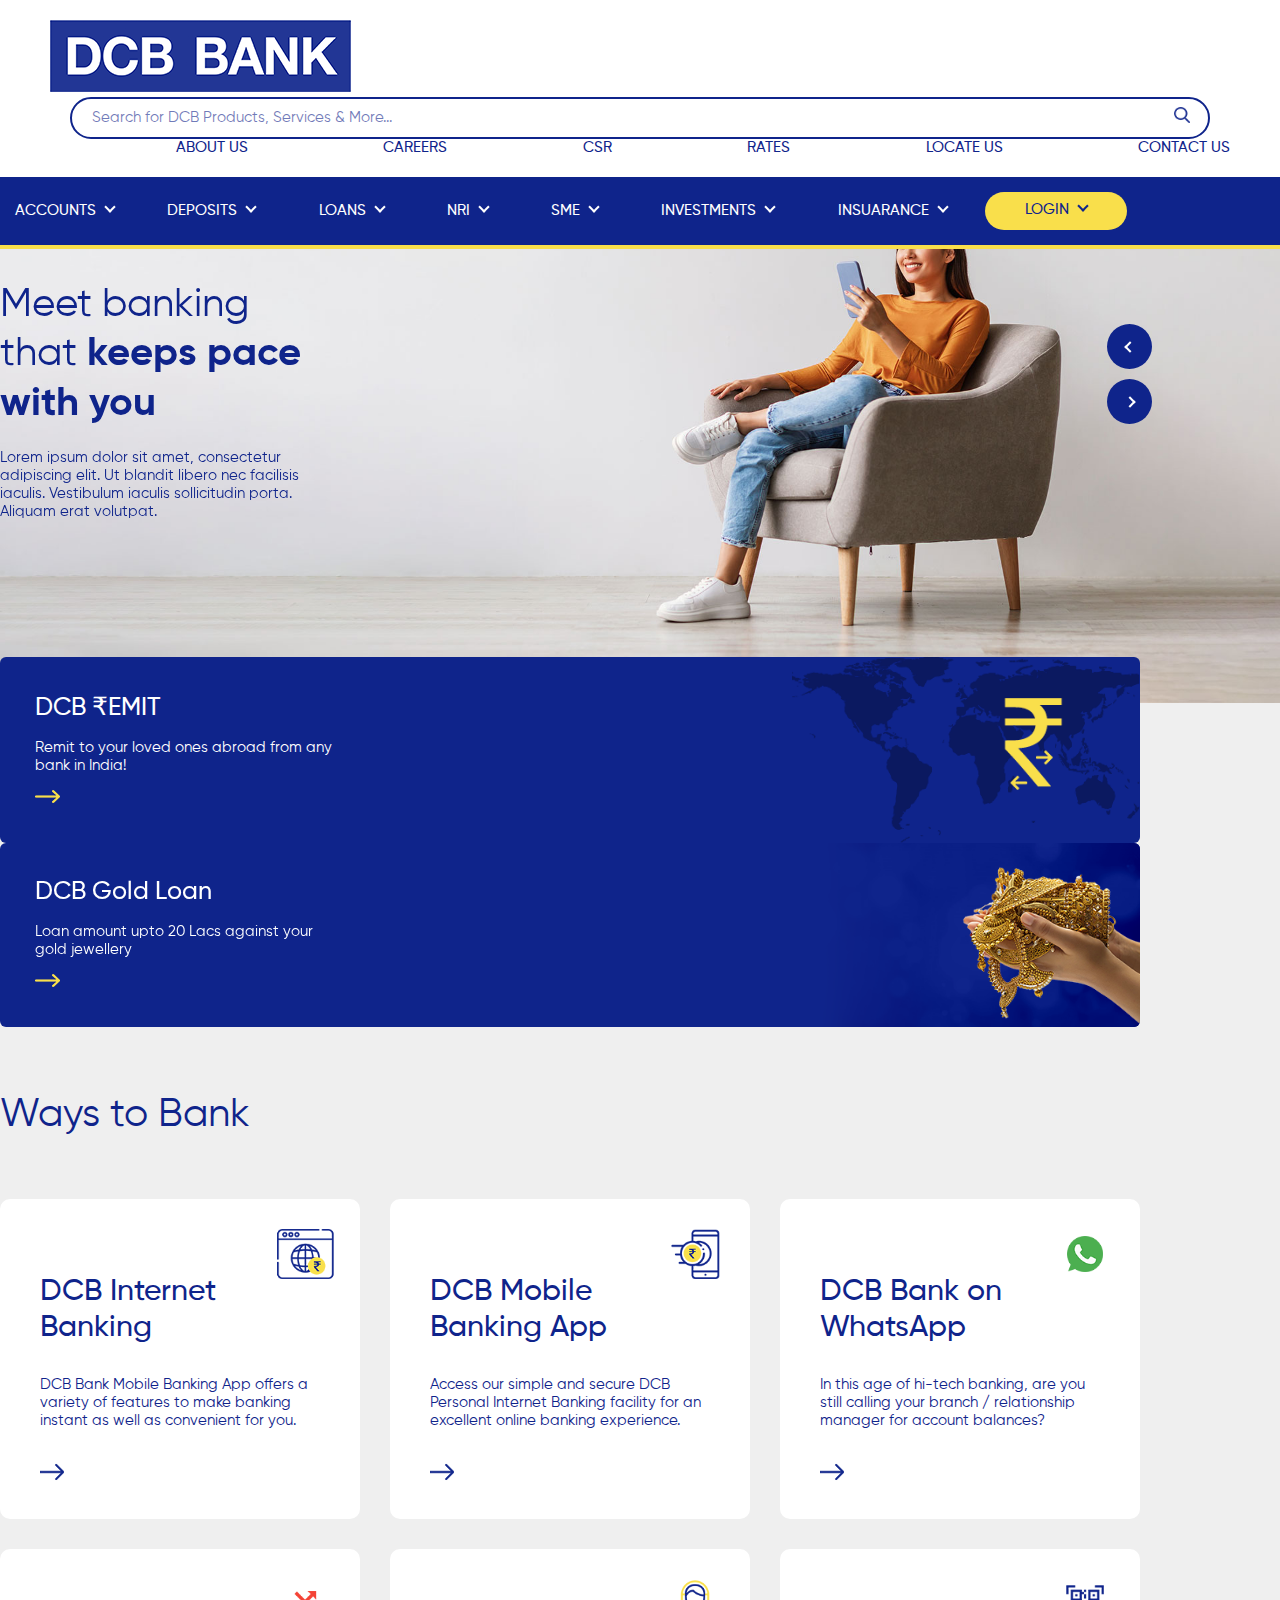
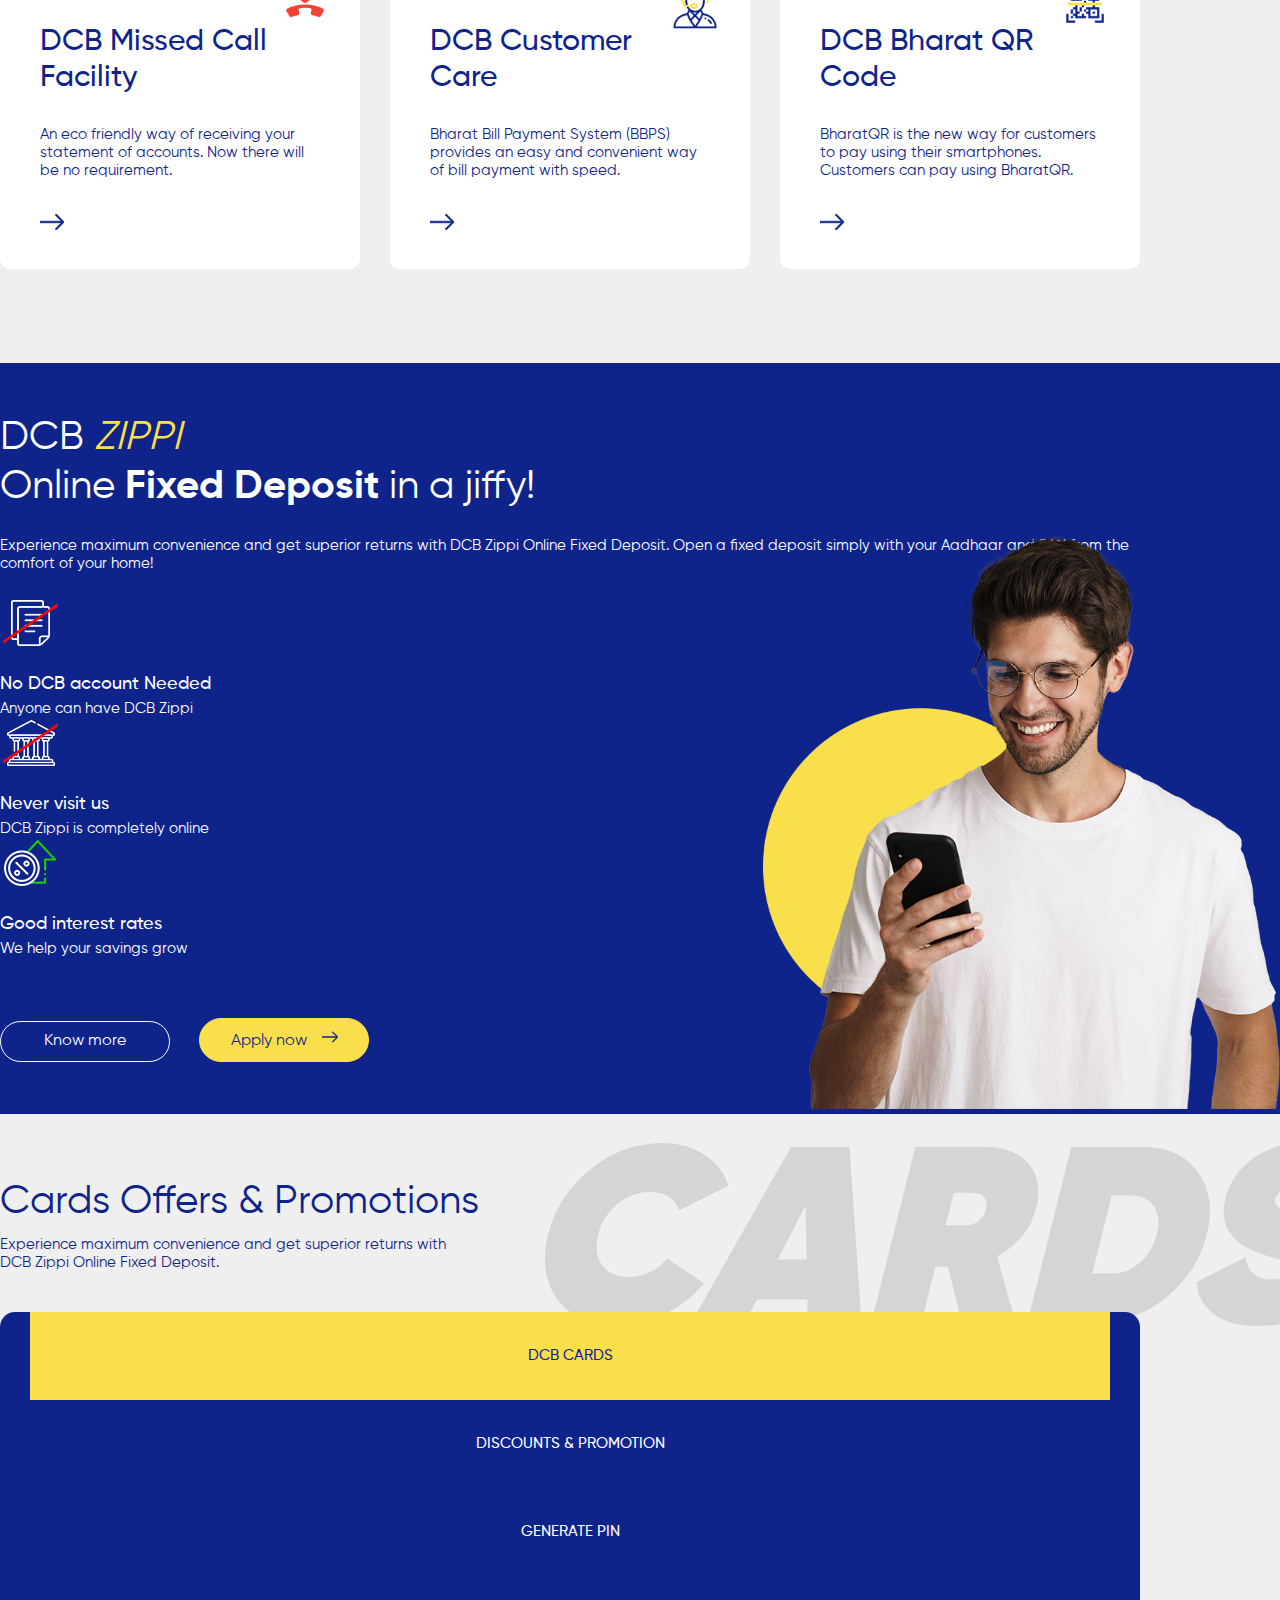
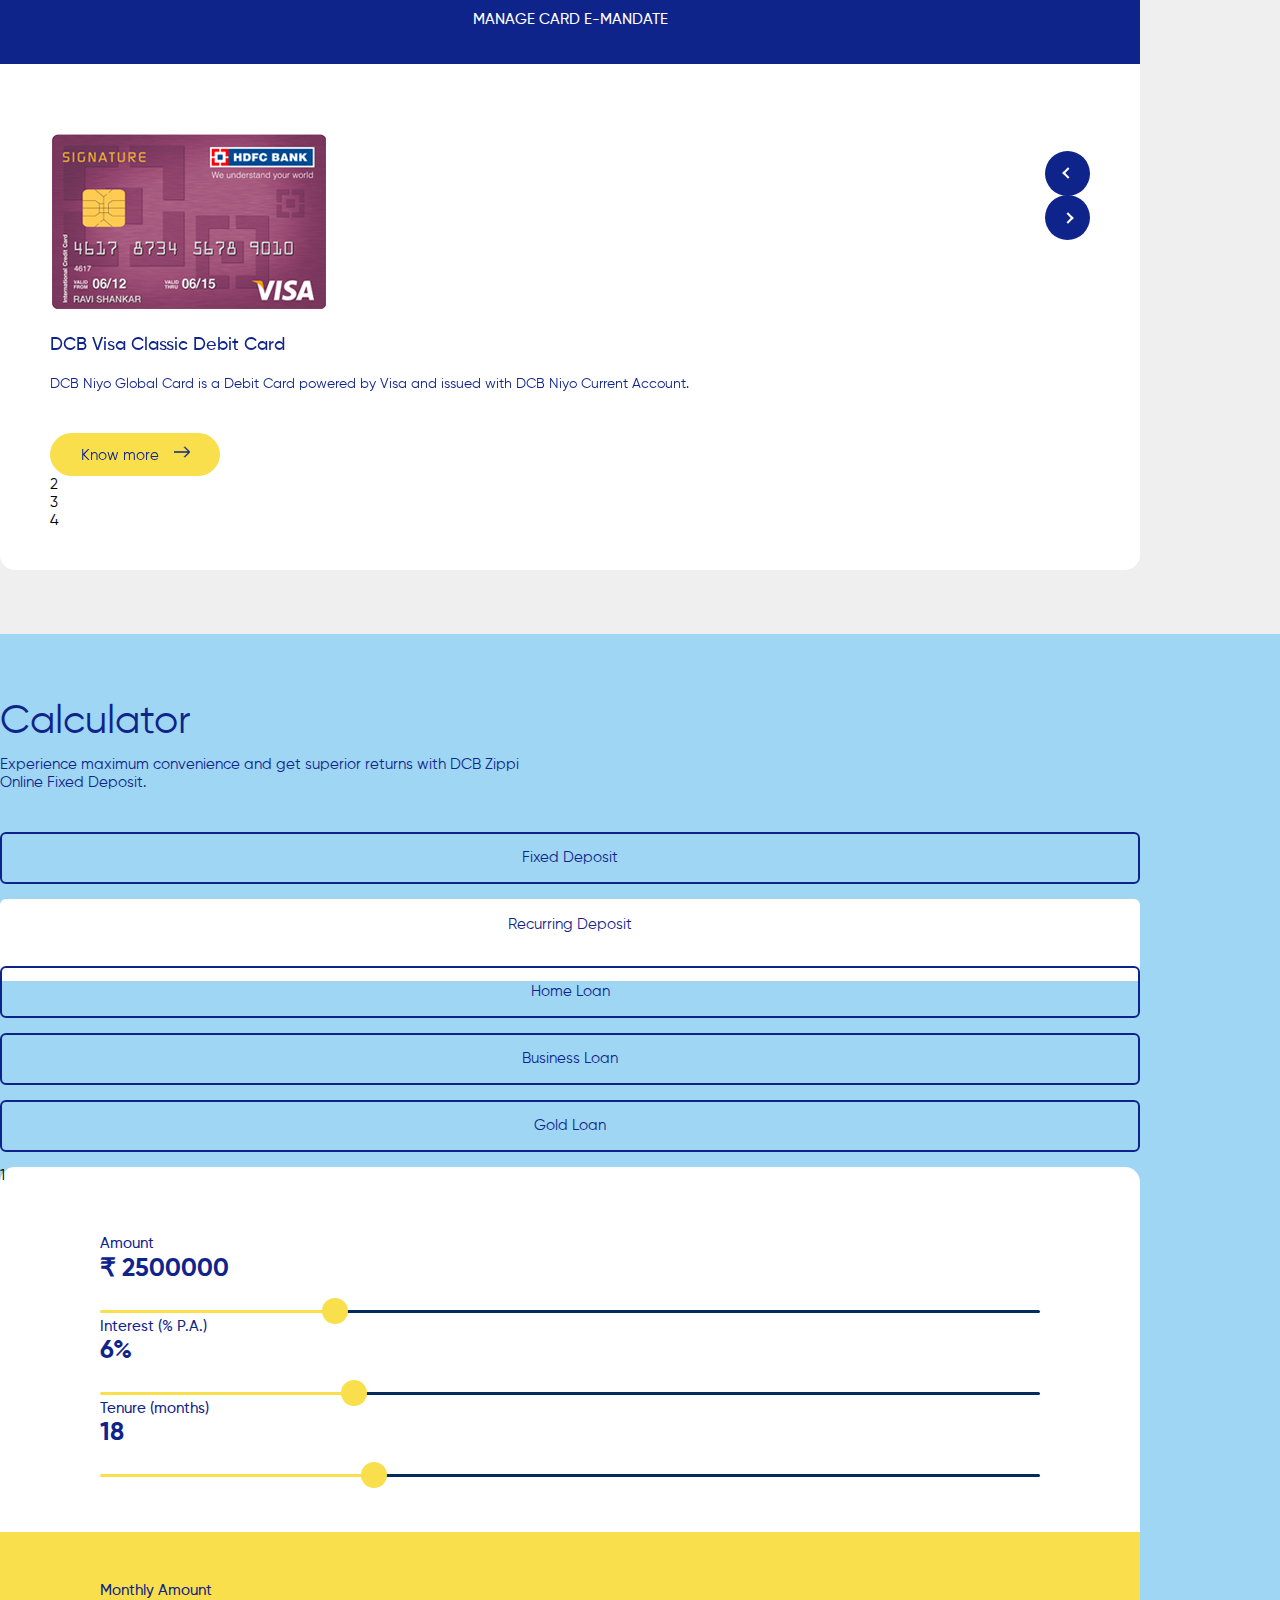
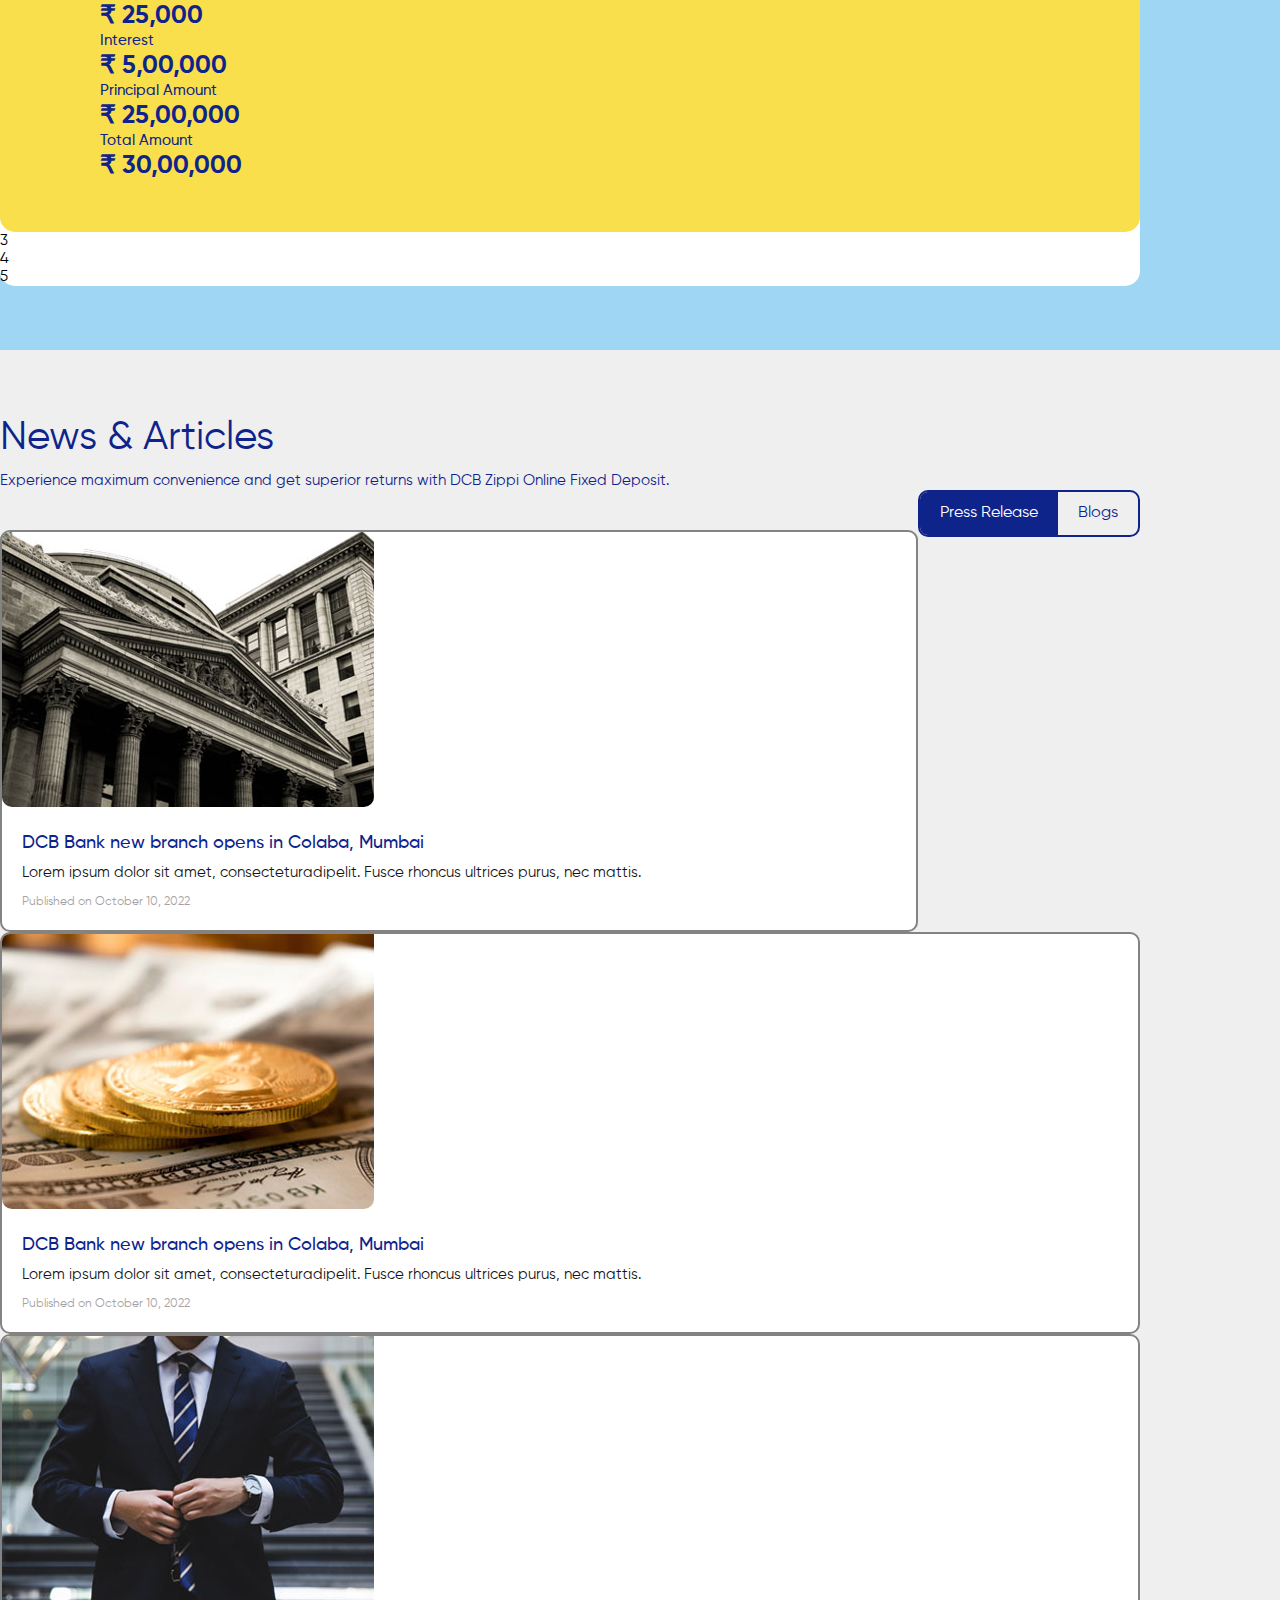
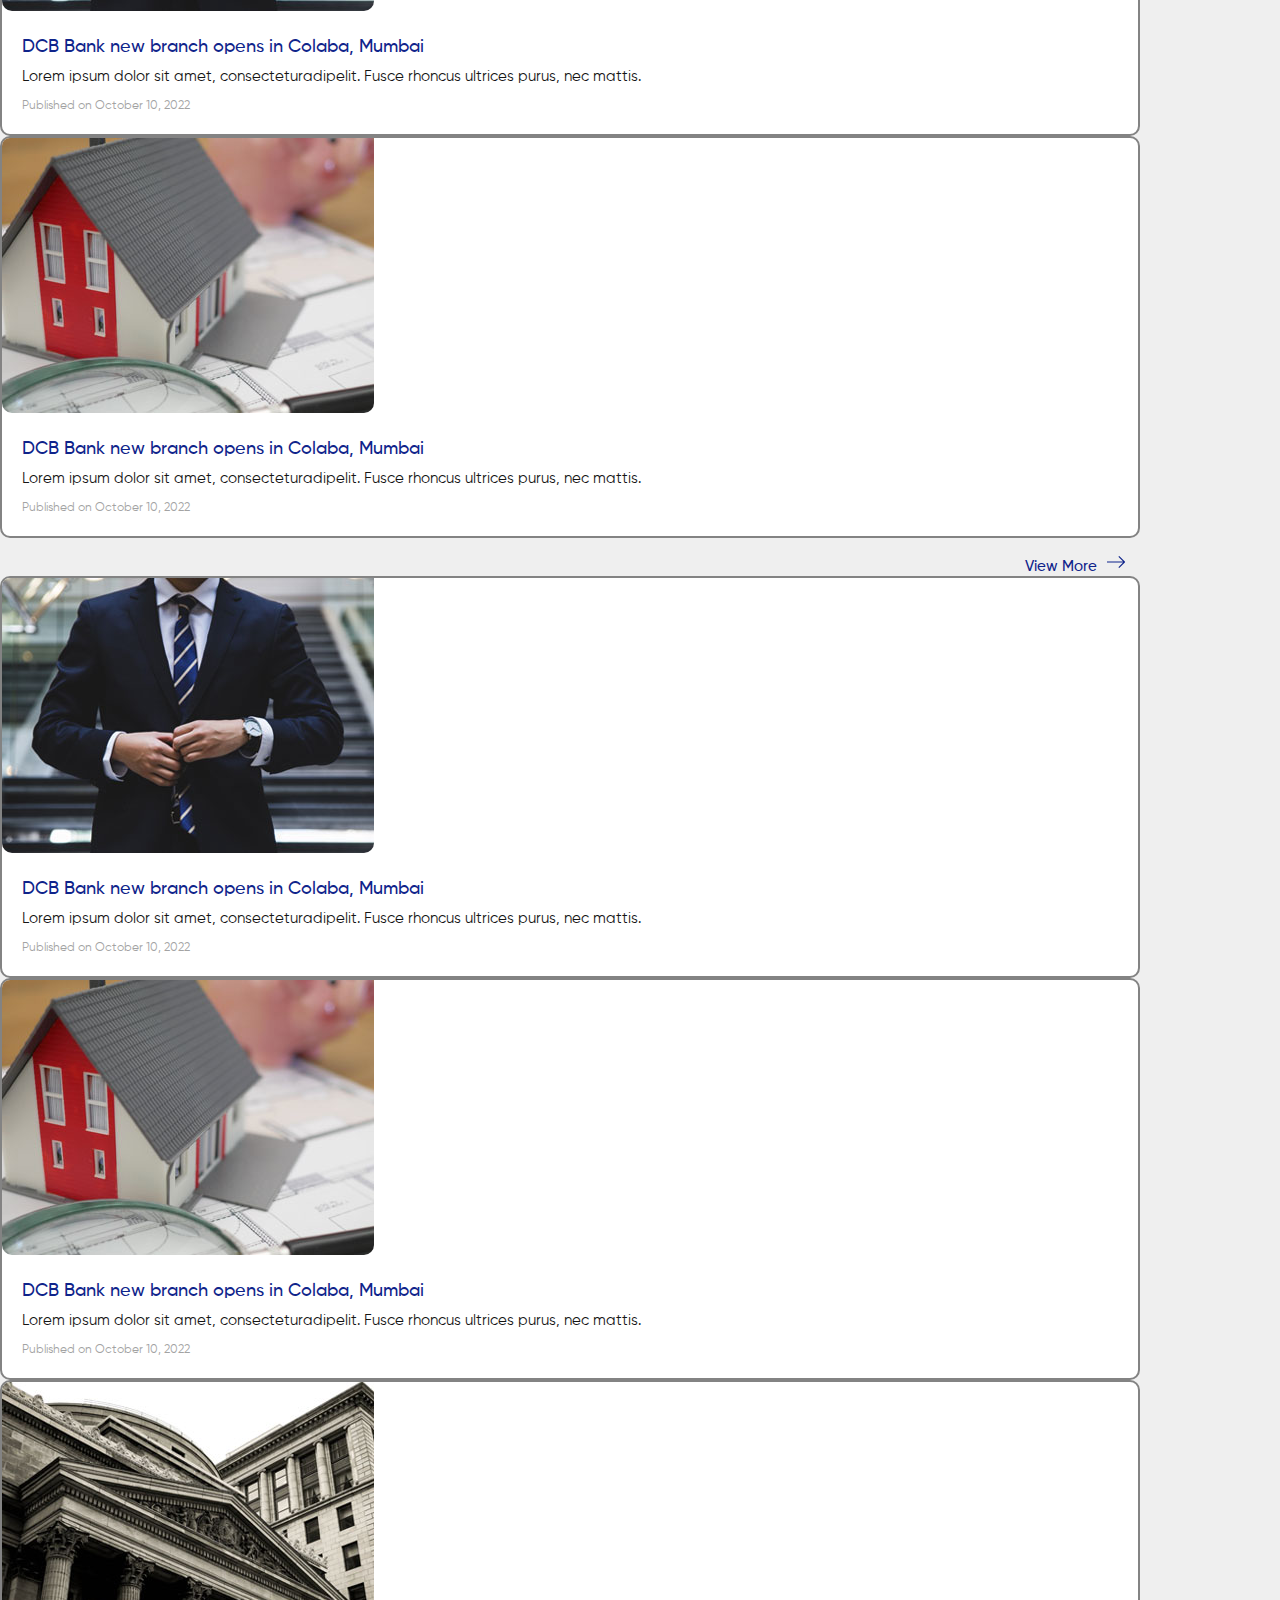
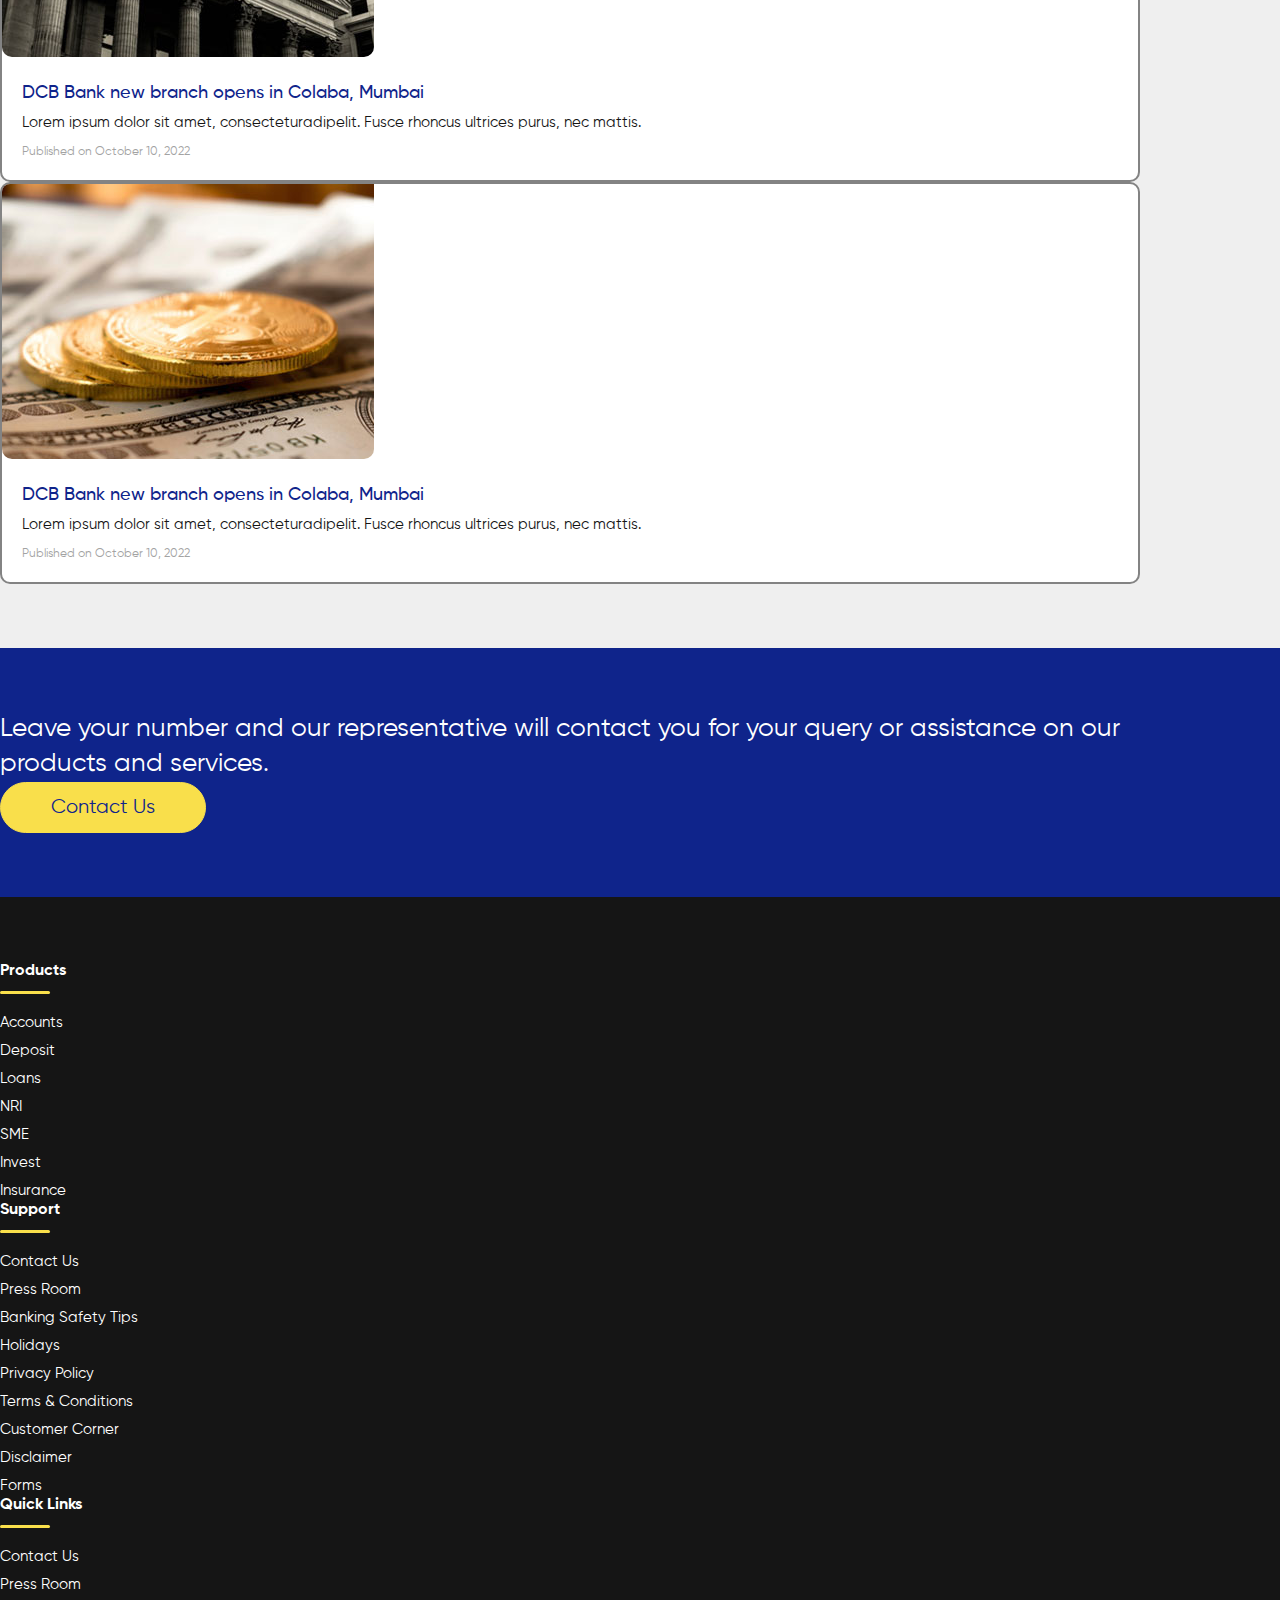
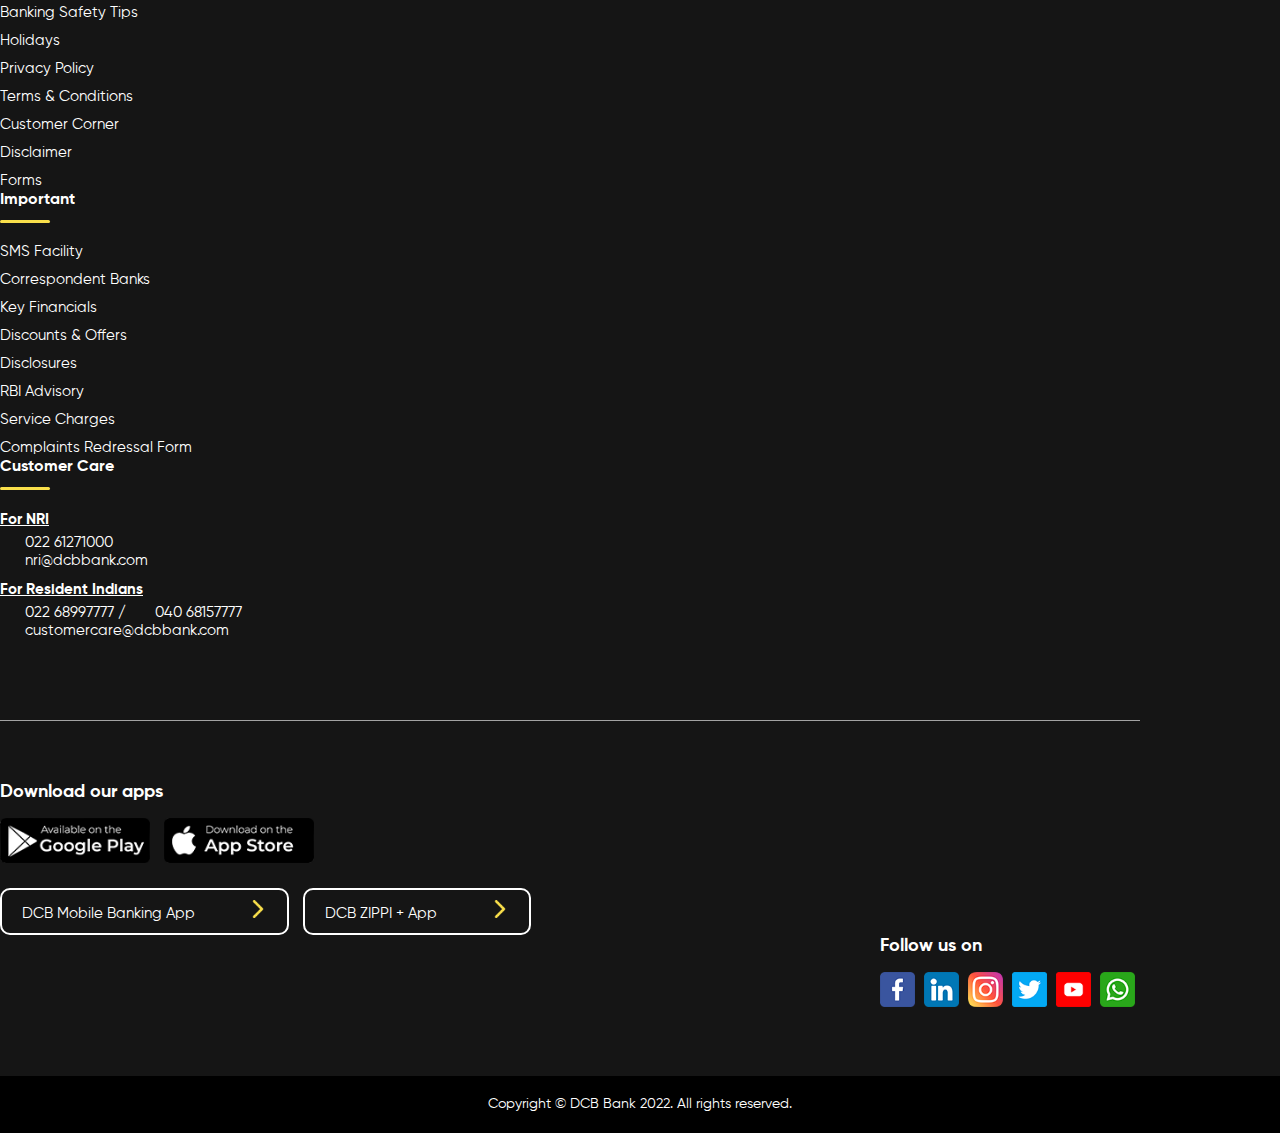
<file: index.html>
<!DOCTYPE html>
<html lang="en">
<head>
<meta charset="UTF-8">
<meta http-equiv="X-UA-Compatible" content="IE=edge">
<meta name="viewport" content="width=device-width, initial-scale=1.0">
<title>DCB Bank</title>
<link href="https://cdn.jsdelivr.net/npm/bootstrap@5.2.3/dist/css/bootstrap.min.css" rel="stylesheet" integrity="sha384-rbsA2VBKQhggwzxH7pPCaAqO46MgnOM80zW1RWuH61DGLwZJEdK2Kadq2F9CUG65" crossorigin="anonymous">
<link rel="stylesheet" href="https://cdn.jsdelivr.net/npm/swiper@8/swiper-bundle.min.css">
<link rel="stylesheet" href="fonts/fonts.css">
<link rel="stylesheet" href="css/style.css">
</head>
<body>

<!-- Header Starts -->
<header>
    <div class="mobile_menu">
        <div class="m_top_nav">
            <div class="logo">
                <a href="/"><img src="images/logo.png" alt=""></a>
            </div>
            <div class="right_side_m">
                <div class="m_user">
                    <a href="javascript:;">
                        <img class="before_active" src="images/user.png" alt="">
                        <img class="after_active" src="images/user-active.png" alt="">
                    </a>
                </div>
                <div class="m_search">
                    <a href="javascript:;">
                        <img class="before_active" src="images/m-search.png" alt="">
                        <img class="after_active" src="images/m-search-active.png" alt="">
                    </a>
                </div>
                <div class="menu_wrapper">
                    <div class="hamburger_menu"></div>
                </div>
            </div>
        </div>
        <div class="m_login_box" id="mobileLoginBox">
            <!-- Appending HTML -->
        </div>
        <div class="m_search_box" id="mobileSearchBox">
            <!-- Appending HTML -->
        </div>
    </div>
    <div class="top_header">
        <div class="row align-items-center">
            <div class="col-lg-6">
                <div class="row align-items-center">
                    <div class="col-lg-4">
                        <div class="logo">
                            <a href="/"><img src="images/logo.png" alt=""></a>
                        </div>
                    </div>
                    <div class="col-lg-8">
                        <div class="search_box">
                            <input type="text" name="Search" placeholder="Search for DCB Products, Services & More...">
                            <a href="#"><img src="images/search.png" alt=""></a>
                        </div>
                    </div>
                </div>
            </div>
            <div class="col-lg-6">
                <div class="top_header_links">
                    <ul id="topHeaderLinks">
                        <li><a href="#">About us</a></li>
                        <li><a href="#">Careers</a></li>
                        <li><a href="#">CSR</a></li>
                        <li><a href="#">Rates</a></li>
                        <li><a href="#">Locate Us</a></li>
                        <li><a href="#">Contact Us</a></li>
                    </ul>
                </div>
            </div>
        </div>

        <div class="search_container" id="searchDD">
            <div class="popular_search">
                <ul>
                    <li><a class="filled_btn" href="#">Mobile banking</a></li>
                    <li><a class="filled_btn" href="#">Gold loan</a></li>
                    <li><a class="filled_btn" href="#">DCB Remit</a></li>
                    <li><a class="filled_btn" href="#">Email Statement</a></li>
                    <li><a class="filled_btn" href="#">Fixed Deposit</a></li>
                    <li><a class="filled_btn" href="#">DCB ZIPPI</a></li>
                    <li><a class="filled_btn" href="#">News & Blog</a></li>
                </ul>
            </div>
            <div class="search_links_ad">
                <div class="row">
                    <div class="col-lg-7 col-md-6 pe-lg-5">
                        <div class="search_links">
                            <div class="row">
                                <div class="col-lg-6">
                                    <ul class="search_p_r">
                                        <li>
                                            <a href="#">Open Bank Account <svg xmlns="http://www.w3.org/2000/svg" viewBox="0 0 32 32"><path d="m31.71 15.29-10-10-1.42 1.42 8.3 8.29H0v2h28.59l-8.29 8.29 1.41 1.41 10-10a1 1 0 0 0 0-1.41z" data-name="Arrow"/></svg></a>
                                        </li>
                                        <li>
                                            <a href="#">Apply for Loan <svg xmlns="http://www.w3.org/2000/svg" viewBox="0 0 32 32"><path d="m31.71 15.29-10-10-1.42 1.42 8.3 8.29H0v2h28.59l-8.29 8.29 1.41 1.41 10-10a1 1 0 0 0 0-1.41z" data-name="Arrow"/></svg></a>
                                        </li>
                                        <li>
                                            <a href="#">Invest Money <svg xmlns="http://www.w3.org/2000/svg" viewBox="0 0 32 32"><path d="m31.71 15.29-10-10-1.42 1.42 8.3 8.29H0v2h28.59l-8.29 8.29 1.41 1.41 10-10a1 1 0 0 0 0-1.41z" data-name="Arrow"/></svg></a>
                                        </li>
                                        <li>
                                            <a href="#">Buy Insurance <svg xmlns="http://www.w3.org/2000/svg" viewBox="0 0 32 32"><path d="m31.71 15.29-10-10-1.42 1.42 8.3 8.29H0v2h28.59l-8.29 8.29 1.41 1.41 10-10a1 1 0 0 0 0-1.41z" data-name="Arrow"/></svg></a>
                                        </li>
                                    </ul>
                                </div>
                                <div class="col-lg-6">
                                    <ul class="search_p_l">
                                        <li>
                                            <a href="#">About DCB <svg xmlns="http://www.w3.org/2000/svg" viewBox="0 0 32 32"><path d="m31.71 15.29-10-10-1.42 1.42 8.3 8.29H0v2h28.59l-8.29 8.29 1.41 1.41 10-10a1 1 0 0 0 0-1.41z" data-name="Arrow"/></svg></a>
                                        </li>
                                        <li>
                                            <a href="#">Generate Pin <svg xmlns="http://www.w3.org/2000/svg" viewBox="0 0 32 32"><path d="m31.71 15.29-10-10-1.42 1.42 8.3 8.29H0v2h28.59l-8.29 8.29 1.41 1.41 10-10a1 1 0 0 0 0-1.41z" data-name="Arrow"/></svg></a>
                                        </li>
                                        <li>
                                            <a href="#">Redeem Offers & Discounts <svg xmlns="http://www.w3.org/2000/svg" viewBox="0 0 32 32"><path d="m31.71 15.29-10-10-1.42 1.42 8.3 8.29H0v2h28.59l-8.29 8.29 1.41 1.41 10-10a1 1 0 0 0 0-1.41z" data-name="Arrow"/></svg></a>
                                        </li>
                                        <li>
                                            <a href="#">Contact DCB <svg xmlns="http://www.w3.org/2000/svg" viewBox="0 0 32 32"><path d="m31.71 15.29-10-10-1.42 1.42 8.3 8.29H0v2h28.59l-8.29 8.29 1.41 1.41 10-10a1 1 0 0 0 0-1.41z" data-name="Arrow"/></svg></a>
                                        </li>
                                    </ul>
                                </div>
                            </div>
                        </div>
                    </div>
                    <div class="col-lg-5 col-md-6 ps-lg-5">
                        <div class="search_ad">
                            <a href="#"><img src="images/ad-banner.jpg" alt=""></a>
                        </div>
                    </div>
                </div>
            </div>
        </div>
    </div>
    <div class="secondary_nav" id="secondaryNav">
        <div class="container">
            <ul>
                <li><a href="#">Accounts</a><span class="m_nav_arrow"></span></li>
                <li class="sub_nav">
                    <a href="#">Deposits</a><span class="m_nav_arrow"></span>
                    <div class="sub_nav_dd">
                        <div class="row">
                            <div class="col-lg-7 pe-lg-5 menu_accordion">
                                <div class="secondary_nav_links">
                                    <div class="row">
                                        <div class="col-lg-6">
                                            <ul class="menu_p_r">
                                                <li>
                                                    <a href="#">Open Fixed Deposit</a>
                                                    <span class="full"></span>
                                                    <div class="menu_accordion_content">
                                                        <ul>
                                                            <li><a href="#">Test</a></li>
                                                            <li><a href="#">Test</a></li>
                                                            <li><a href="#">Test</a></li>
                                                            <li><a href="#">Test</a></li>
                                                            <li><a href="#">Test</a></li>
                                                            <li><a href="#">Test</a></li>
                                                        </ul>
                                                    </div>
                                                </li>
                                                <li>
                                                    <a href="#">Fixed</a>
                                                    <span></span>
                                                    <div class="menu_accordion_content">
                                                        <ul>
                                                            <li><a href="#">Test</a></li>
                                                            <li><a href="#">Test</a></li>
                                                            <li><a href="#">Test</a></li>
                                                            <li><a href="#">Test</a></li>
                                                        </ul>
                                                    </div>
                                                </li>
                                                <li>
                                                    <a href="#">Tax Saver</a>
                                                    <span></span>
                                                    <div class="menu_accordion_content">
                                                        <ul>
                                                            <li><a href="#">Test</a></li>
                                                            <li><a href="#">Test</a></li>
                                                            <li><a href="#">Test</a></li>
                                                            <li><a href="#">Test</a></li>
                                                        </ul>
                                                    </div>
                                                </li>
                                                <li>
                                                    <a href="#">Daimond Khushiyali</a>
                                                    <span></span>
                                                    <div class="menu_accordion_content">
                                                        <ul>
                                                            <li><a href="#">Test</a></li>
                                                            <li><a href="#">Test</a></li>
                                                            <li><a href="#">Test</a></li>
                                                            <li><a href="#">Test</a></li>
                                                        </ul>
                                                    </div>
                                                </li>
                                                <li>
                                                    <a href="#">ZIPPI Online Fixed Deposit</a>
                                                    <span></span>
                                                    <div class="menu_accordion_content">
                                                        <ul>
                                                            <li><a href="#">Test</a></li>
                                                            <li><a href="#">Test</a></li>
                                                            <li><a href="#">Test</a></li>
                                                            <li><a href="#">Test</a></li>
                                                        </ul>
                                                    </div>
                                                </li>
                                            </ul>
                                        </div>
                                        <div class="col-lg-6">
                                            <ul class="menu_p_l">
                                                <li>
                                                    <a href="#">Deposit Rates</a>
                                                    <span></span>
                                                    <div class="menu_accordion_content">
                                                        <ul>
                                                            <li><a href="#">Test</a></li>
                                                            <li><a href="#">Test</a></li>
                                                            <li><a href="#">Test</a></li>
                                                            <li><a href="#">Test</a></li>
                                                            <li><a href="#">Test</a></li>
                                                            <li><a href="#">Test</a></li>
                                                        </ul>
                                                    </div>
                                                </li>
                                                <li>
                                                    <a href="#">Health Plus Fixed Deposit</a>
                                                    <span></span>
                                                    <div class="menu_accordion_content">
                                                        <ul>
                                                            <li><a href="#">Test</a></li>
                                                            <li><a href="#">Test</a></li>
                                                            <li><a href="#">Test</a></li>
                                                            <li><a href="#">Test</a></li>
                                                            <li><a href="#">Test</a></li>
                                                            <li><a href="#">Test</a></li>
                                                        </ul>
                                                    </div>
                                                </li>
                                            </ul>
                                        </div>
                                    </div>
                                </div>
                            </div>
                            <div class="col-lg-5 ps-lg-5">
                                <div class="secondary_nav_ad">
                                    <a href="#"><img src="images/ad-banner.jpg" alt=""></a>
                                </div>
                            </div>
                        </div>
                    </div>
                </li>
                <li><a href="#">Loans</a><span class="m_nav_arrow"></span></li>
                <li><a href="#">NRI</a><span class="m_nav_arrow"></span></li>
                <li><a href="#">SME</a><span class="m_nav_arrow"></span></li>
                <li><a href="#">Investments</a><span class="m_nav_arrow"></span></li>
                <li><a href="#">Insuarance</a><span class="m_nav_arrow"></span></li>
                <li class="login_btn">
                    <a href="#">Login</a>
                    <div class="sub_nav_dd login_nav_dd" id="loginDD">
                        <div class="secondary_nav_links">
                            <ul>
                                <li><a href="#">DCB Personal Internet Banking<svg xmlns="http://www.w3.org/2000/svg" viewBox="0 0 32 32"><path d="m31.71 15.29-10-10-1.42 1.42 8.3 8.29H0v2h28.59l-8.29 8.29 1.41 1.41 10-10a1 1 0 0 0 0-1.41z" data-name="Arrow"/></svg></a></li>
                                <li><a href="#">DCB Business Internet Banking<svg xmlns="http://www.w3.org/2000/svg" viewBox="0 0 32 32"><path d="m31.71 15.29-10-10-1.42 1.42 8.3 8.29H0v2h28.59l-8.29 8.29 1.41 1.41 10-10a1 1 0 0 0 0-1.41z" data-name="Arrow"/></svg></a></li>
                                <li><a href="#">DCB Remit<svg xmlns="http://www.w3.org/2000/svg" viewBox="0 0 32 32"><path d="m31.71 15.29-10-10-1.42 1.42 8.3 8.29H0v2h28.59l-8.29 8.29 1.41 1.41 10-10a1 1 0 0 0 0-1.41z" data-name="Arrow"/></svg></a></li>
                                <li><a href="#">DCB EazyBee Mutual Fund<svg xmlns="http://www.w3.org/2000/svg" viewBox="0 0 32 32"><path d="m31.71 15.29-10-10-1.42 1.42 8.3 8.29H0v2h28.59l-8.29 8.29 1.41 1.41 10-10a1 1 0 0 0 0-1.41z" data-name="Arrow"/></svg></a></li>
                                <li><a href="#">DCB Zippi Fixed Deposit<svg xmlns="http://www.w3.org/2000/svg" viewBox="0 0 32 32"><path d="m31.71 15.29-10-10-1.42 1.42 8.3 8.29H0v2h28.59l-8.29 8.29 1.41 1.41 10-10a1 1 0 0 0 0-1.41z" data-name="Arrow"/></svg></a></li>
                                <li><a href="#">My Documents<svg xmlns="http://www.w3.org/2000/svg" viewBox="0 0 32 32"><path d="m31.71 15.29-10-10-1.42 1.42 8.3 8.29H0v2h28.59l-8.29 8.29 1.41 1.41 10-10a1 1 0 0 0 0-1.41z" data-name="Arrow"/></svg></a></li>
                                <li><a href="#">Repay Loan and Dues<svg xmlns="http://www.w3.org/2000/svg" viewBox="0 0 32 32"><path d="m31.71 15.29-10-10-1.42 1.42 8.3 8.29H0v2h28.59l-8.29 8.29 1.41 1.41 10-10a1 1 0 0 0 0-1.41z" data-name="Arrow"/></svg></a></li>
                                <li><a href="#">Self Service Kiosk<svg xmlns="http://www.w3.org/2000/svg" viewBox="0 0 32 32"><path d="m31.71 15.29-10-10-1.42 1.42 8.3 8.29H0v2h28.59l-8.29 8.29 1.41 1.41 10-10a1 1 0 0 0 0-1.41z" data-name="Arrow"/></svg></a></li>
                            </ul>
                        </div>
                    </div>
                </li>
            </ul>
        </div>
        <div class="m_top_header_links" id="mobileTopHeaderLinks">
            <!-- Appending HTML -->
        </div>
    </div>
</header>
<div class="clearHeight"></div>
<!-- Header Ends -->

<!-- Hero Banner Starts -->
<section class="hero_banner">
    <div class="swiper" id="heroSlider">
        <div class="swiper-wrapper">
            <div class="swiper-slide">
                <div class="hero_slider_box">
                    <div class="hero_content_box">
                        <div class="container">
                            <div class="hero_content">
                                <h2>Meet banking that <b>keeps pace with you</b></h2>
                                <p>Lorem ipsum dolor sit amet, consectetur adipiscing elit. Ut blandit libero nec facilisis iaculis. Vestibulum iaculis sollicitudin porta. Aliquam erat volutpat.</p>
                            </div>
                        </div>
                    </div>
                    <picture>
                        <source media="(max-width: 767px)" srcset="images/m-hero-banner.jpg">
                        <img src="images/hero-banner.jpg" alt="Meet banking that keeps pace with you" title="Meet banking that keeps pace with you">
                    </picture>
                </div>
            </div>
            <div class="swiper-slide">
                <div class="hero_slider_box">
                    <picture>
                        <source media="(max-width: 767px)" srcset="images/m-hero-banner.jpg">
                        <img src="images/hero-banner.jpg" alt="Meet banking that keeps pace with you" title="Meet banking that keeps pace with you">
                    </picture>
                </div>
            </div>
            <div class="swiper-slide">
                <div class="hero_slider_box">
                    <div class="hero_content_box">
                        <div class="container">
                            <div class="hero_content">
                                <h2>Meet banking that <b>keeps pace with you</b></h2>
                                <p>Lorem ipsum dolor sit amet, consectetur adipiscing elit. Ut blandit libero nec facilisis iaculis. Vestibulum iaculis sollicitudin porta. Aliquam erat volutpat.</p>
                            </div>
                        </div>
                    </div>
                    <picture>
                        <source media="(max-width: 767px)" srcset="images/m-hero-banner.jpg">
                        <img src="images/hero-banner.jpg" alt="Meet banking that keeps pace with you" title="Meet banking that keeps pace with you">
                    </picture>
                </div>
            </div>
        </div>
        <div class="hero_btn_next"></div>
        <div class="hero_btn_prev"></div>
    </div>
</section>
<!-- Hero Banner Ends -->

<!-- Floating Banner Starts -->
<section class="floating_banner_section">
    <div class="container">
        <div class="row">
            <div class="col-lg-6 col-md-6 col-12">
                <div class="floating_banner">
                    <a href="#">
                        <div class="floating_banner_text">
                            <h5>DCB ₹EMIT</h5>
                            <p>Remit to your loved ones abroad from any bank in India!</p>
                            <img src="images/yellow-arrow.png" alt="">
                        </div>
                        <img src="images/floating-banner-01.png" alt="">
                    </a>
                </div>
            </div>
            <div class="col-lg-6 col-md-6 col-12">
                <div class="floating_banner">
                    <a href="#">
                        <div class="floating_banner_text">
                            <h5>DCB Gold Loan</h5>
                            <p>Loan amount upto 20 Lacs against your gold jewellery</p>
                            <img src="images/yellow-arrow.png" alt="">
                        </div>
                        <img src="images/floating-banner-02.png" alt="">
                    </a>
                </div>
            </div>
        </div>
    </div>
</section>
<!-- Floating Banner Ends -->

<!-- Ways to Bank Starts -->
<section class="ways_to_bank">
    <div class="container">
        <div class="title">
            <h2>Ways to Bank</h2>
        </div>
        <div class="ways_to_bank_box">
            <ul>
                <li>
                    <div class="ways_to_bank_card">
                        <a href="#">
                            <span>
                                <img src="images/ways-to-bank-01.png" alt="">
                                <img src="images/ways-to-bank-01-hover.png" alt="">
                            </span>
                            <h3>DCB Internet Banking</h3>
                            <p>DCB Bank Mobile Banking App offers a variety of features to make banking instant as well as convenient for you.</p>
                            <svg xmlns="http://www.w3.org/2000/svg" viewBox="0 0 32 32"><path d="m31.71 15.29-10-10-1.42 1.42 8.3 8.29H0v2h28.59l-8.29 8.29 1.41 1.41 10-10a1 1 0 0 0 0-1.41z" data-name="Arrow"/></svg>
                        </a>
                    </div>
                </li>
                <li>
                    <div class="ways_to_bank_card">
                        <a href="#">
                            <span>
                                <img src="images/ways-to-bank-02.png" alt="">
                                <img src="images/ways-to-bank-02-hover.png" alt="">
                            </span>
                            <h3>DCB Mobile Banking App</h3>
                            <p>Access our simple and secure DCB Personal Internet Banking facility for an excellent online banking experience.</p>
                            <svg xmlns="http://www.w3.org/2000/svg" viewBox="0 0 32 32"><path d="m31.71 15.29-10-10-1.42 1.42 8.3 8.29H0v2h28.59l-8.29 8.29 1.41 1.41 10-10a1 1 0 0 0 0-1.41z" data-name="Arrow"/></svg>
                        </a>
                    </div>
                </li>
                <li>
                    <div class="ways_to_bank_card">
                        <a href="#">
                            <span>
                                <img src="images/ways-to-bank-03.png" alt="">
                                <img src="images/ways-to-bank-03-hover.png" alt="">
                            </span>
                            <h3>DCB Bank on WhatsApp</h3>
                            <p>In this age of hi-tech banking, are you still calling your branch / relationship manager for account balances?</p>
                            <svg xmlns="http://www.w3.org/2000/svg" viewBox="0 0 32 32"><path d="m31.71 15.29-10-10-1.42 1.42 8.3 8.29H0v2h28.59l-8.29 8.29 1.41 1.41 10-10a1 1 0 0 0 0-1.41z" data-name="Arrow"/></svg>
                        </a>
                    </div>
                </li>
                <li>
                    <div class="ways_to_bank_card">
                        <a href="#">
                            <span>
                                <img src="images/ways-to-bank-04.png" alt="">
                                <img src="images/ways-to-bank-04-hover.png" alt="">
                            </span>
                            <h3>DCB Missed Call Facility</h3>
                            <p>An eco friendly way of receiving your statement of accounts. Now there will be no requirement.</p>
                            <svg xmlns="http://www.w3.org/2000/svg" viewBox="0 0 32 32"><path d="m31.71 15.29-10-10-1.42 1.42 8.3 8.29H0v2h28.59l-8.29 8.29 1.41 1.41 10-10a1 1 0 0 0 0-1.41z" data-name="Arrow"/></svg>
                        </a>
                    </div>
                </li>
                <li>
                    <div class="ways_to_bank_card">
                        <a href="#">
                            <span>
                                <img src="images/ways-to-bank-05.png" alt="">
                                <img src="images/ways-to-bank-05-hover.png" alt="">
                            </span>
                            <h3>DCB Customer Care</h3>
                            <p>Bharat Bill Payment System (BBPS) provides an easy and convenient way of bill payment with speed.</p>
                            <svg xmlns="http://www.w3.org/2000/svg" viewBox="0 0 32 32"><path d="m31.71 15.29-10-10-1.42 1.42 8.3 8.29H0v2h28.59l-8.29 8.29 1.41 1.41 10-10a1 1 0 0 0 0-1.41z" data-name="Arrow"/></svg>
                        </a>
                    </div>
                </li>
                <li>
                    <div class="ways_to_bank_card">
                        <a href="#">
                            <span>
                                <img src="images/ways-to-bank-06.png" alt="">
                                <img src="images/ways-to-bank-06-hover.png" alt="">
                            </span>
                            <h3>DCB Bharat QR Code</h3>
                            <p>BharatQR is the new way for customers to pay using their smartphones.<br>Customers can pay using BharatQR.</p>
                            <svg xmlns="http://www.w3.org/2000/svg" viewBox="0 0 32 32"><path d="m31.71 15.29-10-10-1.42 1.42 8.3 8.29H0v2h28.59l-8.29 8.29 1.41 1.41 10-10a1 1 0 0 0 0-1.41z" data-name="Arrow"/></svg>
                        </a>
                    </div>
                </li>
            </ul>
        </div>
    </div>
</section>
<!-- Ways to Bank Ends -->

<!-- Zippi Starts -->
<section class="zippi_section">
    <div class="container">
        <div class="title">
            <h2>DCB <span>ZIPPI</span></h2>
            <h2>Online <b>Fixed Deposit</b> in a jiffy!</h2>
        </div>
        <div class="row">
            <div class="col-lg-8">
                <div class="zippi_content">
                    <div class="row">
                        <div class="col-lg-9">
                            <p>Experience maximum convenience and get superior returns with DCB Zippi Online Fixed Deposit. Open a fixed deposit simply with your Aadhaar and PAN from the comfort of your home!</p>
                        </div>
                    </div>

                    <div class="zippi_content_icons">
                        <div class="row">
                            <div class="col-lg-4 mb-lg-0 mb-4">
                                <img src="images/no-account.png" alt="">
                                <h6>No DCB account Needed</h6>
                                <p>Anyone can have DCB Zippi</p>
                            </div>
                            <div class="col-lg-4 mb-lg-0 mb-4">
                                <img src="images/never-visit-us.png" alt="">
                                <h6>Never visit us</h6>
                                <p>DCB Zippi is completely online</p>
                            </div>
                            <div class="col-lg-4">
                                <img src="images/good-interest-rates.png" alt="">
                                <h6>Good interest rates</h6>
                                <p>We help your savings grow</p>
                            </div>
                        </div>
                    </div>

                    <div class="zippi_cta_btn">
                        <a class="outline_btn" href="#">Know more</a>
                        <a class="filled_btn" href="#">Apply now<svg xmlns="http://www.w3.org/2000/svg" viewBox="0 0 32 32"><path d="m31.71 15.29-10-10-1.42 1.42 8.3 8.29H0v2h28.59l-8.29 8.29 1.41 1.41 10-10a1 1 0 0 0 0-1.41z" data-name="Arrow"/></svg></a>
                    </div>
                </div>
            </div>
        </div>
        <div class="zippi_img">
            <picture>
                <source media="(max-width: 991px)" srcset="images/m-zippi-img.png">
                <img src="images/zippi-img.png" alt="DCB ZIPPI" title="DCB ZIPPI">
            </picture>
        </div>
    </div>
</section>
<!-- Zippi Ends -->

<!-- Cards Offer Starts -->
<section class="card_offer" data-bg-text="CARDS">
    <div class="container">
        <div class="title">
            <h2>Cards Offers & Promotions</h2>
            <p>Experience maximum convenience and get superior returns with DCB Zippi Online Fixed Deposit.</p>
        </div>
        <div class="card_section_tabs">
            <div class="card_section_tabs_btns">
                <ul class="d-md-flex" role="tablist">
                    <li role="presentation">
                        <button class="active" data-bs-toggle="tab" data-bs-target="#dcbCardTab">DCB Cards</button>
                    </li>
                    <li role="presentation">
                        <button data-bs-toggle="tab" data-bs-target="#discountTab">Discounts & Promotion</button>
                    </li>
                    <li role="presentation">
                        <button data-bs-toggle="tab" data-bs-target="#pinTab">Generate PIN</button>
                    </li>
                    <li role="presentation">
                        <button data-bs-toggle="tab" data-bs-target="#manageCardTab">Manage Card E-Mandate</button>
                    </li>
                </ul>
            </div>
            <div class="card_section_tabs_content">
                <div class="tab-content">
                    <div class="tab-pane fade show active" id="dcbCardTab">
                        <div class="dcb_card_slider">
                            <div class="swiper" id="dcbCardSlider">
                                <div class="swiper-wrapper">
                                    <div class="swiper-slide">
                                        <div class="dcb_card_slider_card">
                                            <div>
                                                <img src="images/classic-debit-card.png" alt="">
                                                <h4>DCB Visa Classic <span class="d-sm-block">Debit Card</span></h4>
                                                <p>DCB Niyo Global Card is a Debit Card powered by Visa and issued with DCB Niyo Current Account.</p>
                                            </div>

                                            <div>
                                                <a class="filled_btn" href="#">Know more<svg xmlns="http://www.w3.org/2000/svg" viewBox="0 0 32 32"><path d="m31.71 15.29-10-10-1.42 1.42 8.3 8.29H0v2h28.59l-8.29 8.29 1.41 1.41 10-10a1 1 0 0 0 0-1.41z" data-name="Arrow"/></svg></a>
                                            </div>
                                        </div>
                                    </div>
                                    <div class="swiper-slide">
                                        <div class="dcb_card_slider_card">
                                            <div>
                                                <img src="images/platinum-card.png" alt="">
                                                <h4>DCB Rupay <span class="d-sm-block">Platinum Card</span></h4>
                                                <p>DCB Niyo Global Card is a Debit Card powered by Visa and issued with DCB Niyo Current Account.</p>
                                            </div>

                                            <div>
                                                <a class="filled_btn" href="#">Know more<svg xmlns="http://www.w3.org/2000/svg" viewBox="0 0 32 32"><path d="m31.71 15.29-10-10-1.42 1.42 8.3 8.29H0v2h28.59l-8.29 8.29 1.41 1.41 10-10a1 1 0 0 0 0-1.41z" data-name="Arrow"/></svg></a>
                                            </div>
                                        </div>
                                    </div>
                                    <div class="swiper-slide">
                                        <div class="dcb_card_slider_card">
                                            <div>
                                                <img src="images/travel-smart-debit-card.png" alt="">
                                                <h4>DCB TravelSmart <span class="d-sm-block">Debit Card</span></h4>
                                                <p>DCB Niyo Global Card is a Debit Card powered by Visa and issued with DCB Niyo Current Account.</p>
                                            </div>

                                            <div>
                                                <a class="filled_btn" href="#">Know more<svg xmlns="http://www.w3.org/2000/svg" viewBox="0 0 32 32"><path d="m31.71 15.29-10-10-1.42 1.42 8.3 8.29H0v2h28.59l-8.29 8.29 1.41 1.41 10-10a1 1 0 0 0 0-1.41z" data-name="Arrow"/></svg></a>
                                            </div>
                                        </div>
                                    </div>
                                    <div class="swiper-slide">
                                        <div class="dcb_card_slider_card">
                                            <div>
                                                <img src="images/visa-platinum-card.png" alt="">
                                                <h4>DCB Visa <span class="d-sm-block">Platinum Card</span></h4>
                                                <p>DCB Niyo Global Card is a Debit Card powered by Visa and issued with DCB Niyo Current Account.</p>
                                            </div>

                                            <div>
                                                <a class="filled_btn" href="#">Know more<svg xmlns="http://www.w3.org/2000/svg" viewBox="0 0 32 32"><path d="m31.71 15.29-10-10-1.42 1.42 8.3 8.29H0v2h28.59l-8.29 8.29 1.41 1.41 10-10a1 1 0 0 0 0-1.41z" data-name="Arrow"/></svg></a>
                                            </div>
                                        </div>
                                    </div>
                                </div>
                            </div>
                            <div class="dcb_card_next"></div>
                            <div class="dcb_card_prev"></div>
                        </div>
                    </div>
                    <div class="tab-pane fade" id="discountTab">
                        2
                    </div>
                    <div class="tab-pane fade" id="pinTab">
                        3
                    </div>
                    <div class="tab-pane fade" id="manageCardTab">
                        4
                    </div>
                </div>
            </div>
        </div>
    </div>
</section>
<!-- Cards Offer Ends -->

<!-- Calculator Starts -->
<section class="calculator_section">
    <div class="container">
        <div class="title">
            <h2>Calculator</h2>
            <p>Experience maximum convenience and get superior returns with DCB Zippi Online Fixed Deposit.</p>
        </div>

        <div class="calc_tabs_section">
            <div class="calc_tabs_btns">
                <ul class="d-lg-flex" role="tablist">
                    <li role="presentation">
                        <button data-bs-toggle="tab" data-bs-target="#FDCalcTab">Fixed Deposit</button>
                    </li>
                    <li role="presentation">
                        <button class="active" data-bs-toggle="tab" data-bs-target="#RDCalcTab">Recurring Deposit</button>
                    </li>
                    <li role="presentation">
                        <button data-bs-toggle="tab" data-bs-target="#homeLoanTab">Home Loan</button>
                    </li>
                    <li role="presentation">
                        <button data-bs-toggle="tab" data-bs-target="#BusinessLoanTab">Business Loan</button>
                    </li>
                    <li role="presentation">
                        <button data-bs-toggle="tab" data-bs-target="#goldLoanTab">Gold Loan</button>
                    </li>
                </ul>
            </div>
            <div class="calc_tabs_content">
                <div class="tab-content">
                    <div class="tab-pane fade" id="FDCalcTab">
                        1
                    </div>
                    <div class="tab-pane fade show active" id="RDCalcTab">
                        <div class="calc_slider_box">
                            <div class="row">
                                <div class="col-lg-12 mb-5">
                                    <div class="range_slider">
                                        <small>Amount</small>
                                        <h4>₹ <span>2500000</span></h4>
                                        <input type="range" value="2500000" min="100000" max="10000000">
                                    </div>
                                </div>
                                <div class="col-lg-6 mb-lg-0 mb-5">
                                    <div class="range_slider pe-lg-4">
                                        <small>Interest (% P.A.)</small>
                                        <h4><span>6</span>%</h4>
                                        <input type="range" value="6" min="1" max="20">
                                    </div>
                                </div>
                                <div class="col-lg-6">
                                    <div class="range_slider ps-lg-4">
                                        <small>Tenure (months)</small>
                                        <h4><span>18</span></h4>
                                        <input type="range" value="18" min="6" max="48">
                                    </div>
                                </div>
                            </div>
                        </div>
                        <div class="calc_slider_result">
                            <div class="row">
                                <div class="col-lg-3 col-md-6 col-6 mb-lg-0 mb-4">
                                    <div class="result_box">
                                        <p>Monthly Amount</p>
                                        <h4>₹ <span>25,000</span></h4>
                                    </div>
                                </div>
                                <div class="col-lg-3 col-md-6 col-6 mb-lg-0 mb-4">
                                    <div class="result_box">
                                        <p>Interest</p>
                                        <h4>₹ <span>5,00,000</span></h4>
                                    </div>
                                </div>
                                <div class="col-lg-3 col-md-6 col-6">
                                    <div class="result_box">
                                        <p>Principal Amount</p>
                                        <h4>₹ <span>25,00,000</span></h4>
                                    </div>
                                </div>
                                <div class="col-lg-3 col-md-6 col-6">
                                    <div class="result_box">
                                        <p>Total Amount</p>
                                        <h4>₹ <span>30,00,000</span></h4>
                                    </div>
                                </div>
                            </div>
                        </div>
                    </div>
                    <div class="tab-pane fade" id="homeLoanTab">
                        3
                    </div>
                    <div class="tab-pane fade" id="BusinessLoanTab">
                        4
                    </div>
                    <div class="tab-pane fade" id="goldLoanTab">
                        5
                    </div>
                </div>
            </div>
        </div>
    </div>
</section>
<!-- Calculator Ends -->

<!-- News & Articles Starts -->
<section class="news_articles_section">
    <div class="container">
        <div class="row align-items-center">
            <div class="col-lg-4">
                <div class="title">
                    <h2>News & Articles</h2>
                    <p>Experience maximum convenience and get superior returns with DCB Zippi Online Fixed Deposit.</p>
                </div>
            </div>
            <div class="col-lg-8">
                <div class="news_tabs_btns text-lg-end">
                    <ul role="tablist">
                        <li role="presentation">
                            <button class="active" data-bs-toggle="tab" data-bs-target="#pressReleaseTab">Press Release</button>
                        </li>
                        <li role="presentation">
                            <button data-bs-toggle="tab" data-bs-target="#blogsTab">Blogs</button>
                        </li>
                    </ul>
                </div>
            </div>
        </div>

        <div class="news_tabs_content">
            <div class="tab-content">
                <div class="tab-pane fade show active" id="pressReleaseTab">
                    <div class="row scroll_in_mobile">
                        <div class="col-lg-3 col-md-6 col-9 news_margin">
                            <div class="news_card">
                                <div>
                                    <img src="images/news-and-articles/press-release/01.jpg" alt="">
                                    <div class="news_card_content">
                                        <h4>DCB Bank new branch opens in Colaba, Mumbai</h4>
                                        <p>Lorem ipsum dolor sit amet, consecteturadipelit. Fusce rhoncus ultrices purus, nec mattis.</p>
                                    </div>
                                </div>
                                <div class="news_publish">
                                    <small>Published on October 10, 2022</small>
                                </div>
                            </div>
                        </div>
                        <div class="col-lg-3 col-md-6 col-9 news_margin">
                            <div class="news_card">
                                <div>
                                    <img src="images/news-and-articles/press-release/02.jpg" alt="">
                                    <div class="news_card_content">
                                        <h4>DCB Bank new branch opens in Colaba, Mumbai</h4>
                                        <p>Lorem ipsum dolor sit amet, consecteturadipelit. Fusce rhoncus ultrices purus, nec mattis.</p>
                                    </div>
                                </div>
                                <div class="news_publish">
                                    <small>Published on October 10, 2022</small>
                                </div>
                            </div>
                        </div>
                        <div class="col-lg-3 col-md-6 col-9 news_margin">
                            <div class="news_card">
                                <div>
                                    <img src="images/news-and-articles/press-release/03.jpg" alt="">
                                    <div class="news_card_content">
                                        <h4>DCB Bank new branch opens in Colaba, Mumbai</h4>
                                        <p>Lorem ipsum dolor sit amet, consecteturadipelit. Fusce rhoncus ultrices purus, nec mattis.</p>
                                    </div>
                                </div>
                                <div class="news_publish">
                                    <small>Published on October 10, 2022</small>
                                </div>
                            </div>
                        </div>
                        <div class="col-lg-3 col-md-6 col-9 news_margin">
                            <div class="news_card">
                                <div>
                                    <img src="images/news-and-articles/press-release/04.jpg" alt="">
                                    <div class="news_card_content">
                                        <h4>DCB Bank new branch opens in Colaba, Mumbai</h4>
                                        <p>Lorem ipsum dolor sit amet, consecteturadipelit. Fusce rhoncus ultrices purus, nec mattis.</p>
                                    </div>
                                </div>
                                <div class="news_publish">
                                    <small>Published on October 10, 2022</small>
                                </div>
                            </div>
                        </div>
                    </div>
                    <div class="news_view_more d-sm-none d-block">
                        <a href="#">View More<svg xmlns="http://www.w3.org/2000/svg" viewBox="0 0 32 32"><path d="m31.71 15.29-10-10-1.42 1.42 8.3 8.29H0v2h28.59l-8.29 8.29 1.41 1.41 10-10a1 1 0 0 0 0-1.41z" data-name="Arrow"/></svg></a>
                    </div>
                </div>
                <div class="tab-pane fade" id="blogsTab">
                    <div class="row scroll_in_mobile">
                        <div class="col-lg-3 col-md-6 col-9 news_margin">
                            <div class="news_card">
                                <div>
                                    <img src="images/news-and-articles/press-release/03.jpg" alt="">
                                    <div class="news_card_content">
                                        <h4>DCB Bank new branch opens in Colaba, Mumbai</h4>
                                        <p>Lorem ipsum dolor sit amet, consecteturadipelit. Fusce rhoncus ultrices purus, nec mattis.</p>
                                    </div>
                                </div>
                                <div class="news_publish">
                                    <small>Published on October 10, 2022</small>
                                </div>
                            </div>
                        </div>
                        <div class="col-lg-3 col-md-6 col-9 news_margin">
                            <div class="news_card">
                                <div>
                                    <img src="images/news-and-articles/press-release/04.jpg" alt="">
                                    <div class="news_card_content">
                                        <h4>DCB Bank new branch opens in Colaba, Mumbai</h4>
                                        <p>Lorem ipsum dolor sit amet, consecteturadipelit. Fusce rhoncus ultrices purus, nec mattis.</p>
                                    </div>
                                </div>
                                <div class="news_publish">
                                    <small>Published on October 10, 2022</small>
                                </div>
                            </div>
                        </div>
                        <div class="col-lg-3 col-md-6 col-9 news_margin">
                            <div class="news_card">
                                <div>
                                    <img src="images/news-and-articles/press-release/01.jpg" alt="">
                                    <div class="news_card_content">
                                        <h4>DCB Bank new branch opens in Colaba, Mumbai</h4>
                                        <p>Lorem ipsum dolor sit amet, consecteturadipelit. Fusce rhoncus ultrices purus, nec mattis.</p>
                                    </div>
                                </div>
                                <div class="news_publish">
                                    <small>Published on October 10, 2022</small>
                                </div>
                            </div>
                        </div>
                        <div class="col-lg-3 col-md-6 col-9 news_margin">
                            <div class="news_card">
                                <div>
                                    <img src="images/news-and-articles/press-release/02.jpg" alt="">
                                    <div class="news_card_content">
                                        <h4>DCB Bank new branch opens in Colaba, Mumbai</h4>
                                        <p>Lorem ipsum dolor sit amet, consecteturadipelit. Fusce rhoncus ultrices purus, nec mattis.</p>
                                    </div>
                                </div>
                                <div class="news_publish">
                                    <small>Published on October 10, 2022</small>
                                </div>
                            </div>
                        </div>
                    </div>
                </div>
            </div>
        </div>
    </div>
</section>
<!-- News & Articles Ends -->

<!-- Contact Us Footer Starts -->
<section class="contact_us_footer_section">
    <div class="container">
        <div class="row align-items-center">
            <div class="col-lg-7">
                <h6>Leave your number and our representative will contact you for your query or assistance on our products and services.</h6>
            </div>
            <div class="col-lg-5 text-lg-end">
                <a class="filled_btn" href="#">Contact Us</a>
            </div>
        </div>
    </div>
</section>
<!-- Contact Us Footer Ends -->

<!-- Footer Starts -->
<footer>
    <div class="top_footer">
        <div class="container">
            <div class="row d-lg-flex d-block">
                <div class="col">
                    <div class="footer_links">
                        <h5><a href="#">Products</a></h5>
                        <ul>
                            <li><a href="#">Accounts</a></li>
                            <li><a href="#">Deposit</a></li>
                            <li><a href="#">Loans</a></li>
                            <li><a href="#">NRI</a></li>
                            <li><a href="#">SME</a></li>
                            <li><a href="#">Invest</a></li>
                            <li><a href="#">Insurance</a></li>
                        </ul>
                    </div>
                </div>
                <div class="col">
                    <div class="footer_links">
                        <h5>Support</h5>
                        <ul>
                            <li><a href="#">Contact Us</a></li>
                            <li><a href="#">Press Room</a></li>
                            <li><a href="#">Banking Safety Tips</a></li>
                            <li><a href="#">Holidays</a></li>
                            <li><a href="#">Privacy Policy</a></li>
                            <li><a href="#">Terms & Conditions</a></li>
                            <li><a href="#">Customer Corner</a></li>
                            <li><a href="#">Disclaimer</a></li>
                            <li><a href="#">Forms</a></li>
                        </ul>
                    </div>
                </div>
                <div class="col">
                    <div class="footer_links">
                        <h5>Quick Links</h5>
                        <ul>
                            <li><a href="#">Contact Us</a></li>
                            <li><a href="#">Press Room</a></li>
                            <li><a href="#">Banking Safety Tips</a></li>
                            <li><a href="#">Holidays</a></li>
                            <li><a href="#">Privacy Policy</a></li>
                            <li><a href="#">Terms & Conditions</a></li>
                            <li><a href="#">Customer Corner</a></li>
                            <li><a href="#">Disclaimer</a></li>
                            <li><a href="#">Forms</a></li>
                        </ul>
                    </div>
                </div>
                <div class="col">
                    <div class="footer_links">
                        <h5>Important</h5>
                        <ul>
                            <li><a href="#">SMS Facility</a></li>
                            <li><a href="#">Correspondent Banks</a></li>
                            <li><a href="#">Key Financials</a></li>
                            <li><a href="#">Discounts & Offers</a></li>
                            <li><a href="#">Disclosures</a></li>
                            <li><a href="#">RBI Advisory</a></li>
                            <li><a href="#">Service Charges</a></li>
                            <li><a href="#">Complaints Redressal Form</a></li>
                        </ul>
                    </div>
                </div>
                <div class="col">
                    <div class="footer_links">
                        <h5 class="border-0 mb-lg-3 mb-0"><a href="#">Customer Care</a></h5>
                        <ul>
                            <li class="mb-4">
                                <p><b>For NRI</b></p>
                                <div class="position-relative">
                                    <a href="tel:022 61271000"><img src="images/call.png" alt="">022 61271000</a>
                                </div>
                                <div class="position-relative">
                                    <a href="mailto:nri@dcbbank.com"><img src="images/mail.png" alt="">nri@dcbbank.com</a>
                                </div>
                            </li>
                            <li>
                                <p><b>For Resident Indians</b></p>
                                <div class="position-relative">
                                    <a href="#"><img src="images/call.png" alt="">022 68997777</a> <span>/</span> <a class="p-0" href="tel:040 68157777">040 68157777</a>
                                </div>
                                <div class="position-relative">
                                    <a href="mailto:nri@dcbbank.com"><img src="images/mail.png" alt="">customercare@dcbbank.com</a>
                                </div>
                            </li>
                        </ul>
                    </div>
                </div>
            </div>
        </div>
        <div class="container">
            <div class="download_footer">
                <div class="row align-items-center">
                    <div class="col-lg-6">
                        <p><b>Download our apps</b></p>
                        <div class="app_store_btns">
                            <a href="#"><img src="images/google-play.png" alt=""></a>
                            <a href="#"><img src="images/app-store.png" alt=""></a>
                        </div>
                        <div class="bank_app_btns">
                            <a href="#">DCB Mobile Banking App <img src="images/download.png" alt=""></a>
                            <a href="#">DCB ZIPPI + App <img src="images/download.png" alt=""></a>
                        </div>
                    </div>
                    <div class="col-lg-6">
                        <div class="social_icons">
                            <p><b>Follow us on</b></p>
                            <div>
                                <a href="#"><img src="images/facebook.png" alt=""></a>
                                <a href="#"><img src="images/linkedin.png" alt=""></a>
                                <a href="#"><img src="images/instagram.png" alt=""></a>
                                <a href="#"><img src="images/twitter.png" alt=""></a>
                                <a href="#"><img src="images/youtube.png" alt=""></a>
                                <a href="#"><img src="images/whatsapp.png" alt=""></a>
                            </div>
                        </div>
                    </div>
                </div>
            </div>
        </div>
    </div>
    <div class="bottom_footer">
        <p>Copyright © DCB Bank 2022. All rights reserved.</p>
    </div>
</footer>
<!-- Footer Ends -->

<!-- Push Pull -->

<script src="https://cdnjs.cloudflare.com/ajax/libs/jquery/3.6.1/jquery.min.js" integrity="sha512-aVKKRRi/Q/YV+4mjoKBsE4x3H+BkegoM/em46NNlCqNTmUYADjBbeNefNxYV7giUp0VxICtqdrbqU7iVaeZNXA==" crossorigin="anonymous" referrerpolicy="no-referrer"></script>
<script src="https://cdn.jsdelivr.net/npm/bootstrap@5.2.3/dist/js/bootstrap.bundle.min.js" integrity="sha384-kenU1KFdBIe4zVF0s0G1M5b4hcpxyD9F7jL+jjXkk+Q2h455rYXK/7HAuoJl+0I4" crossorigin="anonymous"></script>
<script src="https://cdn.jsdelivr.net/npm/swiper@8/swiper-bundle.min.js"></script>
<script src="js/header.js"></script>
<script src="js/custom.js"></script>
<script src="js/range.js"></script>
</body>
</html>
</file>
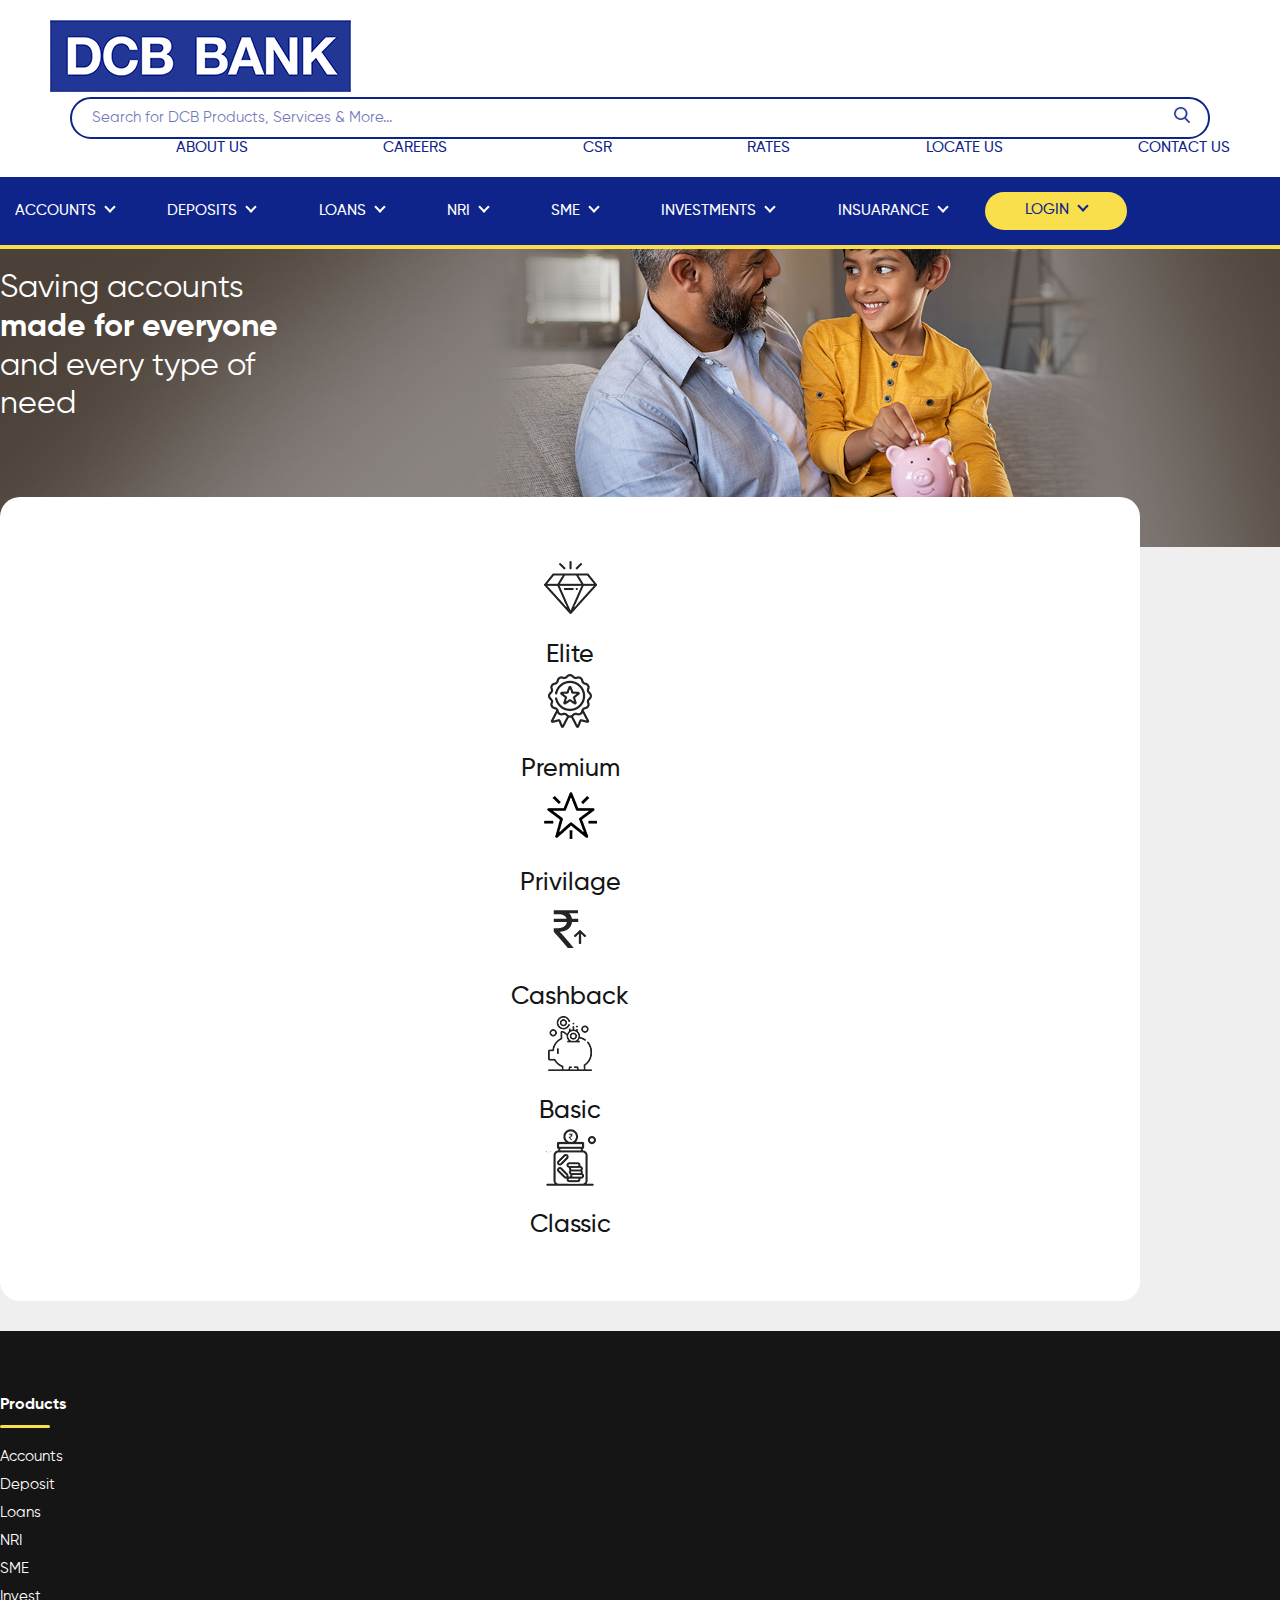
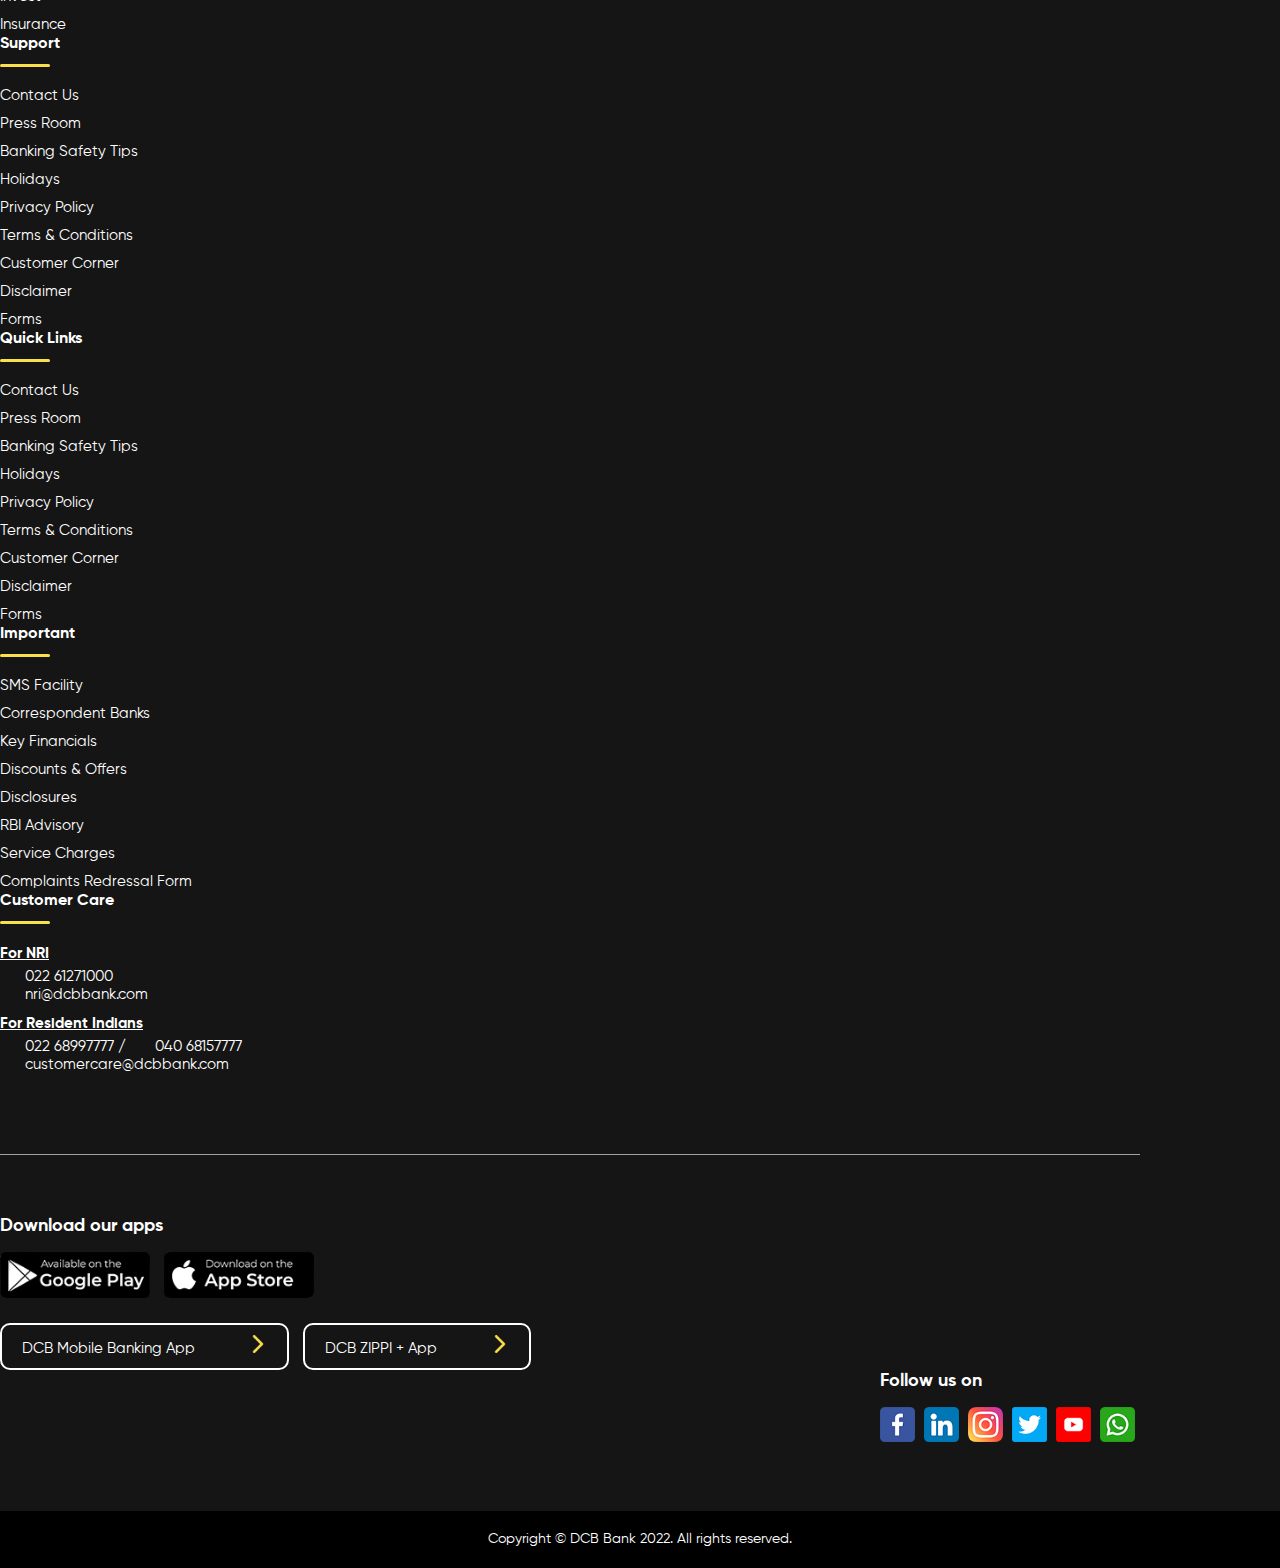
<file: saving-account.html>
<!DOCTYPE html>
<html lang="en">
<head>
<meta charset="UTF-8">
<meta http-equiv="X-UA-Compatible" content="IE=edge">
<meta name="viewport" content="width=device-width, initial-scale=1.0">
<title>DCB Bank</title>
<link href="https://cdn.jsdelivr.net/npm/bootstrap@5.2.3/dist/css/bootstrap.min.css" rel="stylesheet" integrity="sha384-rbsA2VBKQhggwzxH7pPCaAqO46MgnOM80zW1RWuH61DGLwZJEdK2Kadq2F9CUG65" crossorigin="anonymous">
<link rel="stylesheet" href="https://cdn.jsdelivr.net/npm/swiper@8/swiper-bundle.min.css">
<link rel="stylesheet" href="fonts/fonts.css">
<link rel="stylesheet" href="css/style.css">
</head>
<body>

<!-- Header Starts -->
<header>
    <div class="mobile_menu">
        <div class="m_top_nav">
            <div class="logo">
                <a href="/"><img src="images/logo.png" alt=""></a>
            </div>
            <div class="right_side_m">
                <div class="m_user">
                    <a href="javascript:;">
                        <img class="before_active" src="images/user.png" alt="">
                        <img class="after_active" src="images/user-active.png" alt="">
                    </a>
                </div>
                <div class="m_search">
                    <a href="javascript:;">
                        <img class="before_active" src="images/m-search.png" alt="">
                        <img class="after_active" src="images/m-search-active.png" alt="">
                    </a>
                </div>
                <div class="menu_wrapper">
                    <div class="hamburger_menu"></div>
                </div>
            </div>
        </div>
        <div class="m_login_box" id="mobileLoginBox">
            <!-- Appending HTML -->
        </div>
        <div class="m_search_box" id="mobileSearchBox">
            <!-- Appending HTML -->
        </div>
    </div>
    <div class="top_header">
        <div class="row align-items-center">
            <div class="col-lg-6">
                <div class="row align-items-center">
                    <div class="col-lg-4">
                        <div class="logo">
                            <a href="/"><img src="images/logo.png" alt=""></a>
                        </div>
                    </div>
                    <div class="col-lg-8">
                        <div class="search_box">
                            <input type="text" name="Search" placeholder="Search for DCB Products, Services & More...">
                            <a href="#"><img src="images/search.png" alt=""></a>
                        </div>
                    </div>
                </div>
            </div>
            <div class="col-lg-6">
                <div class="top_header_links">
                    <ul id="topHeaderLinks">
                        <li><a href="#">About us</a></li>
                        <li><a href="#">Careers</a></li>
                        <li><a href="#">CSR</a></li>
                        <li><a href="#">Rates</a></li>
                        <li><a href="#">Locate Us</a></li>
                        <li><a href="#">Contact Us</a></li>
                    </ul>
                </div>
            </div>
        </div>

        <div class="search_container" id="searchDD">
            <div class="popular_search">
                <ul>
                    <li><a class="filled_btn" href="#">Mobile banking</a></li>
                    <li><a class="filled_btn" href="#">Gold loan</a></li>
                    <li><a class="filled_btn" href="#">DCB Remit</a></li>
                    <li><a class="filled_btn" href="#">Email Statement</a></li>
                    <li><a class="filled_btn" href="#">Fixed Deposit</a></li>
                    <li><a class="filled_btn" href="#">DCB ZIPPI</a></li>
                    <li><a class="filled_btn" href="#">News & Blog</a></li>
                </ul>
            </div>
            <div class="search_links_ad">
                <div class="row">
                    <div class="col-lg-7 col-md-6 pe-lg-5">
                        <div class="search_links">
                            <div class="row">
                                <div class="col-lg-6">
                                    <ul class="search_p_r">
                                        <li>
                                            <a href="#">Open Bank Account <svg xmlns="http://www.w3.org/2000/svg" viewBox="0 0 32 32"><path d="m31.71 15.29-10-10-1.42 1.42 8.3 8.29H0v2h28.59l-8.29 8.29 1.41 1.41 10-10a1 1 0 0 0 0-1.41z" data-name="Arrow"/></svg></a>
                                        </li>
                                        <li>
                                            <a href="#">Apply for Loan <svg xmlns="http://www.w3.org/2000/svg" viewBox="0 0 32 32"><path d="m31.71 15.29-10-10-1.42 1.42 8.3 8.29H0v2h28.59l-8.29 8.29 1.41 1.41 10-10a1 1 0 0 0 0-1.41z" data-name="Arrow"/></svg></a>
                                        </li>
                                        <li>
                                            <a href="#">Invest Money <svg xmlns="http://www.w3.org/2000/svg" viewBox="0 0 32 32"><path d="m31.71 15.29-10-10-1.42 1.42 8.3 8.29H0v2h28.59l-8.29 8.29 1.41 1.41 10-10a1 1 0 0 0 0-1.41z" data-name="Arrow"/></svg></a>
                                        </li>
                                        <li>
                                            <a href="#">Buy Insurance <svg xmlns="http://www.w3.org/2000/svg" viewBox="0 0 32 32"><path d="m31.71 15.29-10-10-1.42 1.42 8.3 8.29H0v2h28.59l-8.29 8.29 1.41 1.41 10-10a1 1 0 0 0 0-1.41z" data-name="Arrow"/></svg></a>
                                        </li>
                                    </ul>
                                </div>
                                <div class="col-lg-6">
                                    <ul class="search_p_l">
                                        <li>
                                            <a href="#">About DCB <svg xmlns="http://www.w3.org/2000/svg" viewBox="0 0 32 32"><path d="m31.71 15.29-10-10-1.42 1.42 8.3 8.29H0v2h28.59l-8.29 8.29 1.41 1.41 10-10a1 1 0 0 0 0-1.41z" data-name="Arrow"/></svg></a>
                                        </li>
                                        <li>
                                            <a href="#">Generate Pin <svg xmlns="http://www.w3.org/2000/svg" viewBox="0 0 32 32"><path d="m31.71 15.29-10-10-1.42 1.42 8.3 8.29H0v2h28.59l-8.29 8.29 1.41 1.41 10-10a1 1 0 0 0 0-1.41z" data-name="Arrow"/></svg></a>
                                        </li>
                                        <li>
                                            <a href="#">Redeem Offers & Discounts <svg xmlns="http://www.w3.org/2000/svg" viewBox="0 0 32 32"><path d="m31.71 15.29-10-10-1.42 1.42 8.3 8.29H0v2h28.59l-8.29 8.29 1.41 1.41 10-10a1 1 0 0 0 0-1.41z" data-name="Arrow"/></svg></a>
                                        </li>
                                        <li>
                                            <a href="#">Contact DCB <svg xmlns="http://www.w3.org/2000/svg" viewBox="0 0 32 32"><path d="m31.71 15.29-10-10-1.42 1.42 8.3 8.29H0v2h28.59l-8.29 8.29 1.41 1.41 10-10a1 1 0 0 0 0-1.41z" data-name="Arrow"/></svg></a>
                                        </li>
                                    </ul>
                                </div>
                            </div>
                        </div>
                    </div>
                    <div class="col-lg-5 col-md-6 ps-lg-5">
                        <div class="search_ad">
                            <a href="#"><img src="images/ad-banner.jpg" alt=""></a>
                        </div>
                    </div>
                </div>
            </div>
        </div>
    </div>
    <div class="secondary_nav" id="secondaryNav">
        <div class="container">
            <ul>
                <li><a href="#">Accounts</a><span class="m_nav_arrow"></span></li>
                <li class="sub_nav">
                    <a href="#">Deposits</a><span class="m_nav_arrow"></span>
                    <div class="sub_nav_dd">
                        <div class="row">
                            <div class="col-lg-7 pe-lg-5 menu_accordion">
                                <div class="secondary_nav_links">
                                    <div class="row">
                                        <div class="col-lg-6">
                                            <ul class="menu_p_r">
                                                <li>
                                                    <a href="#">Open Fixed Deposit</a>
                                                    <span class="full"></span>
                                                    <div class="menu_accordion_content">
                                                        <ul>
                                                            <li><a href="#">Test</a></li>
                                                            <li><a href="#">Test</a></li>
                                                            <li><a href="#">Test</a></li>
                                                            <li><a href="#">Test</a></li>
                                                            <li><a href="#">Test</a></li>
                                                            <li><a href="#">Test</a></li>
                                                        </ul>
                                                    </div>
                                                </li>
                                                <li>
                                                    <a href="#">Fixed</a>
                                                    <span></span>
                                                    <div class="menu_accordion_content">
                                                        <ul>
                                                            <li><a href="#">Test</a></li>
                                                            <li><a href="#">Test</a></li>
                                                            <li><a href="#">Test</a></li>
                                                            <li><a href="#">Test</a></li>
                                                        </ul>
                                                    </div>
                                                </li>
                                                <li>
                                                    <a href="#">Tax Saver</a>
                                                    <span></span>
                                                    <div class="menu_accordion_content">
                                                        <ul>
                                                            <li><a href="#">Test</a></li>
                                                            <li><a href="#">Test</a></li>
                                                            <li><a href="#">Test</a></li>
                                                            <li><a href="#">Test</a></li>
                                                        </ul>
                                                    </div>
                                                </li>
                                                <li>
                                                    <a href="#">Daimond Khushiyali</a>
                                                    <span></span>
                                                    <div class="menu_accordion_content">
                                                        <ul>
                                                            <li><a href="#">Test</a></li>
                                                            <li><a href="#">Test</a></li>
                                                            <li><a href="#">Test</a></li>
                                                            <li><a href="#">Test</a></li>
                                                        </ul>
                                                    </div>
                                                </li>
                                                <li>
                                                    <a href="#">ZIPPI Online Fixed Deposit</a>
                                                    <span></span>
                                                    <div class="menu_accordion_content">
                                                        <ul>
                                                            <li><a href="#">Test</a></li>
                                                            <li><a href="#">Test</a></li>
                                                            <li><a href="#">Test</a></li>
                                                            <li><a href="#">Test</a></li>
                                                        </ul>
                                                    </div>
                                                </li>
                                            </ul>
                                        </div>
                                        <div class="col-lg-6">
                                            <ul class="menu_p_l">
                                                <li>
                                                    <a href="#">Deposit Rates</a>
                                                    <span></span>
                                                    <div class="menu_accordion_content">
                                                        <ul>
                                                            <li><a href="#">Test</a></li>
                                                            <li><a href="#">Test</a></li>
                                                            <li><a href="#">Test</a></li>
                                                            <li><a href="#">Test</a></li>
                                                            <li><a href="#">Test</a></li>
                                                            <li><a href="#">Test</a></li>
                                                        </ul>
                                                    </div>
                                                </li>
                                                <li>
                                                    <a href="#">Health Plus Fixed Deposit</a>
                                                    <span></span>
                                                    <div class="menu_accordion_content">
                                                        <ul>
                                                            <li><a href="#">Test</a></li>
                                                            <li><a href="#">Test</a></li>
                                                            <li><a href="#">Test</a></li>
                                                            <li><a href="#">Test</a></li>
                                                            <li><a href="#">Test</a></li>
                                                            <li><a href="#">Test</a></li>
                                                        </ul>
                                                    </div>
                                                </li>
                                            </ul>
                                        </div>
                                    </div>
                                </div>
                            </div>
                            <div class="col-lg-5 ps-lg-5">
                                <div class="secondary_nav_ad">
                                    <a href="#"><img src="images/ad-banner.jpg" alt=""></a>
                                </div>
                            </div>
                        </div>
                    </div>
                </li>
                <li><a href="#">Loans</a><span class="m_nav_arrow"></span></li>
                <li><a href="#">NRI</a><span class="m_nav_arrow"></span></li>
                <li><a href="#">SME</a><span class="m_nav_arrow"></span></li>
                <li><a href="#">Investments</a><span class="m_nav_arrow"></span></li>
                <li><a href="#">Insuarance</a><span class="m_nav_arrow"></span></li>
                <li class="login_btn">
                    <a href="#">Login</a>
                    <div class="sub_nav_dd login_nav_dd" id="loginDD">
                        <div class="secondary_nav_links">
                            <ul>
                                <li><a href="#">DCB Personal Internet Banking<svg xmlns="http://www.w3.org/2000/svg" viewBox="0 0 32 32"><path d="m31.71 15.29-10-10-1.42 1.42 8.3 8.29H0v2h28.59l-8.29 8.29 1.41 1.41 10-10a1 1 0 0 0 0-1.41z" data-name="Arrow"/></svg></a></li>
                                <li><a href="#">DCB Business Internet Banking<svg xmlns="http://www.w3.org/2000/svg" viewBox="0 0 32 32"><path d="m31.71 15.29-10-10-1.42 1.42 8.3 8.29H0v2h28.59l-8.29 8.29 1.41 1.41 10-10a1 1 0 0 0 0-1.41z" data-name="Arrow"/></svg></a></li>
                                <li><a href="#">DCB Remit<svg xmlns="http://www.w3.org/2000/svg" viewBox="0 0 32 32"><path d="m31.71 15.29-10-10-1.42 1.42 8.3 8.29H0v2h28.59l-8.29 8.29 1.41 1.41 10-10a1 1 0 0 0 0-1.41z" data-name="Arrow"/></svg></a></li>
                                <li><a href="#">DCB EazyBee Mutual Fund<svg xmlns="http://www.w3.org/2000/svg" viewBox="0 0 32 32"><path d="m31.71 15.29-10-10-1.42 1.42 8.3 8.29H0v2h28.59l-8.29 8.29 1.41 1.41 10-10a1 1 0 0 0 0-1.41z" data-name="Arrow"/></svg></a></li>
                                <li><a href="#">DCB Zippi Fixed Deposit<svg xmlns="http://www.w3.org/2000/svg" viewBox="0 0 32 32"><path d="m31.71 15.29-10-10-1.42 1.42 8.3 8.29H0v2h28.59l-8.29 8.29 1.41 1.41 10-10a1 1 0 0 0 0-1.41z" data-name="Arrow"/></svg></a></li>
                                <li><a href="#">My Documents<svg xmlns="http://www.w3.org/2000/svg" viewBox="0 0 32 32"><path d="m31.71 15.29-10-10-1.42 1.42 8.3 8.29H0v2h28.59l-8.29 8.29 1.41 1.41 10-10a1 1 0 0 0 0-1.41z" data-name="Arrow"/></svg></a></li>
                                <li><a href="#">Repay Loan and Dues<svg xmlns="http://www.w3.org/2000/svg" viewBox="0 0 32 32"><path d="m31.71 15.29-10-10-1.42 1.42 8.3 8.29H0v2h28.59l-8.29 8.29 1.41 1.41 10-10a1 1 0 0 0 0-1.41z" data-name="Arrow"/></svg></a></li>
                                <li><a href="#">Self Service Kiosk<svg xmlns="http://www.w3.org/2000/svg" viewBox="0 0 32 32"><path d="m31.71 15.29-10-10-1.42 1.42 8.3 8.29H0v2h28.59l-8.29 8.29 1.41 1.41 10-10a1 1 0 0 0 0-1.41z" data-name="Arrow"/></svg></a></li>
                            </ul>
                        </div>
                    </div>
                </li>
            </ul>
        </div>
        <div class="m_top_header_links" id="mobileTopHeaderLinks">
            <!-- Appending HTML -->
        </div>
    </div>
</header>
<div class="clearHeight"></div>
<!-- Header Ends -->

<!-- Inner Banner Starts -->
<section class="hero_banner inner_hero_banner">
    <div class="hero_slider_box">
        <div class="hero_content_box">
            <div class="container">
                <div class="hero_content">
                    <h2>Saving accounts <b>made for everyone</b> and every type of need</h2>
                </div>
            </div>
        </div>
        <picture>
            <source media="(max-width: 767px)" srcset="images/m-inner-banner.jpg">
            <img src="images/inner-banner.jpg" alt="" title="">
        </picture>
    </div>
</section>
<!-- Inner Banner Ends -->

<!-- Account Types Btn Starts -->
<section class="acc_type_btns">
    <div class="container">
        <div class="acc_type_btns_box">
            <div class="row">
                <div class="col-lg-2">
                    <a href="javascript:;">
                        <span>
                            <img src="images/saving-account/elite.png" alt="">
                            <img src="images/saving-account/elite-active.png" alt="">
                        </span>
                        <span>Elite</span>
                    </a>
                </div>
                <div class="col-lg-2">
                    <a href="javascript:;">
                        <span>
                            <img src="images/saving-account/premium.png" alt="">
                            <img src="images/saving-account/premium-active.png" alt="">
                        </span>
                        <span>Premium</span>
                    </a>
                </div>
                <div class="col-lg-2">
                    <a href="javascript:;">
                        <span>
                            <img src="images/saving-account/privilage.png" alt="">
                            <img src="images/saving-account/privilage-active.png" alt="">
                        </span>
                        <span>Privilage</span>
                    </a>
                </div>
                <div class="col-lg-2">
                    <a href="javascript:;">
                        <span>
                            <img src="images/saving-account/cashback.png" alt="">
                            <img src="images/saving-account/cashback-active.png" alt="">
                        </span>
                        <span>Cashback</span>
                    </a>
                </div>
                <div class="col-lg-2">
                    <a href="javascript:;">
                        <span>
                            <img src="images/saving-account/basic.png" alt="">
                            <img src="images/saving-account/basic-active.png" alt="">
                        </span>
                        <span>Basic</span>
                    </a>
                </div>
                <div class="col-lg-2">
                    <a href="javascript:;">
                        <span>
                            <img src="images/saving-account/classic.png" alt="">
                            <img src="images/saving-account/classic-active.png" alt="">
                        </span>
                        <span>Classic</span>
                    </a>
                </div>
            </div>
        </div>
    </div>
</section>
<!-- Account Types Btn Ends -->



<!-- Footer Starts -->
<footer>
    <div class="top_footer">
        <div class="container">
            <div class="row d-lg-flex d-block">
                <div class="col">
                    <div class="footer_links">
                        <h5><a href="#">Products</a></h5>
                        <ul>
                            <li><a href="#">Accounts</a></li>
                            <li><a href="#">Deposit</a></li>
                            <li><a href="#">Loans</a></li>
                            <li><a href="#">NRI</a></li>
                            <li><a href="#">SME</a></li>
                            <li><a href="#">Invest</a></li>
                            <li><a href="#">Insurance</a></li>
                        </ul>
                    </div>
                </div>
                <div class="col">
                    <div class="footer_links">
                        <h5>Support</h5>
                        <ul>
                            <li><a href="#">Contact Us</a></li>
                            <li><a href="#">Press Room</a></li>
                            <li><a href="#">Banking Safety Tips</a></li>
                            <li><a href="#">Holidays</a></li>
                            <li><a href="#">Privacy Policy</a></li>
                            <li><a href="#">Terms & Conditions</a></li>
                            <li><a href="#">Customer Corner</a></li>
                            <li><a href="#">Disclaimer</a></li>
                            <li><a href="#">Forms</a></li>
                        </ul>
                    </div>
                </div>
                <div class="col">
                    <div class="footer_links">
                        <h5>Quick Links</h5>
                        <ul>
                            <li><a href="#">Contact Us</a></li>
                            <li><a href="#">Press Room</a></li>
                            <li><a href="#">Banking Safety Tips</a></li>
                            <li><a href="#">Holidays</a></li>
                            <li><a href="#">Privacy Policy</a></li>
                            <li><a href="#">Terms & Conditions</a></li>
                            <li><a href="#">Customer Corner</a></li>
                            <li><a href="#">Disclaimer</a></li>
                            <li><a href="#">Forms</a></li>
                        </ul>
                    </div>
                </div>
                <div class="col">
                    <div class="footer_links">
                        <h5>Important</h5>
                        <ul>
                            <li><a href="#">SMS Facility</a></li>
                            <li><a href="#">Correspondent Banks</a></li>
                            <li><a href="#">Key Financials</a></li>
                            <li><a href="#">Discounts & Offers</a></li>
                            <li><a href="#">Disclosures</a></li>
                            <li><a href="#">RBI Advisory</a></li>
                            <li><a href="#">Service Charges</a></li>
                            <li><a href="#">Complaints Redressal Form</a></li>
                        </ul>
                    </div>
                </div>
                <div class="col">
                    <div class="footer_links">
                        <h5 class="border-0 mb-lg-3 mb-0"><a href="#">Customer Care</a></h5>
                        <ul>
                            <li class="mb-4">
                                <p><b>For NRI</b></p>
                                <div class="position-relative">
                                    <a href="tel:022 61271000"><img src="images/call.png" alt="">022 61271000</a>
                                </div>
                                <div class="position-relative">
                                    <a href="mailto:nri@dcbbank.com"><img src="images/mail.png" alt="">nri@dcbbank.com</a>
                                </div>
                            </li>
                            <li>
                                <p><b>For Resident Indians</b></p>
                                <div class="position-relative">
                                    <a href="#"><img src="images/call.png" alt="">022 68997777</a> <span>/</span> <a class="p-0" href="tel:040 68157777">040 68157777</a>
                                </div>
                                <div class="position-relative">
                                    <a href="mailto:nri@dcbbank.com"><img src="images/mail.png" alt="">customercare@dcbbank.com</a>
                                </div>
                            </li>
                        </ul>
                    </div>
                </div>
            </div>
        </div>
        <div class="container">
            <div class="download_footer">
                <div class="row align-items-center">
                    <div class="col-lg-6">
                        <p><b>Download our apps</b></p>
                        <div class="app_store_btns">
                            <a href="#"><img src="images/google-play.png" alt=""></a>
                            <a href="#"><img src="images/app-store.png" alt=""></a>
                        </div>
                        <div class="bank_app_btns">
                            <a href="#">DCB Mobile Banking App <img src="images/download.png" alt=""></a>
                            <a href="#">DCB ZIPPI + App <img src="images/download.png" alt=""></a>
                        </div>
                    </div>
                    <div class="col-lg-6">
                        <div class="social_icons">
                            <p><b>Follow us on</b></p>
                            <div>
                                <a href="#"><img src="images/facebook.png" alt=""></a>
                                <a href="#"><img src="images/linkedin.png" alt=""></a>
                                <a href="#"><img src="images/instagram.png" alt=""></a>
                                <a href="#"><img src="images/twitter.png" alt=""></a>
                                <a href="#"><img src="images/youtube.png" alt=""></a>
                                <a href="#"><img src="images/whatsapp.png" alt=""></a>
                            </div>
                        </div>
                    </div>
                </div>
            </div>
        </div>
    </div>
    <div class="bottom_footer">
        <p>Copyright © DCB Bank 2022. All rights reserved.</p>
    </div>
</footer>
<!-- Footer Ends -->

<script src="https://cdnjs.cloudflare.com/ajax/libs/jquery/3.6.1/jquery.min.js" integrity="sha512-aVKKRRi/Q/YV+4mjoKBsE4x3H+BkegoM/em46NNlCqNTmUYADjBbeNefNxYV7giUp0VxICtqdrbqU7iVaeZNXA==" crossorigin="anonymous" referrerpolicy="no-referrer"></script>
<script src="https://cdn.jsdelivr.net/npm/bootstrap@5.2.3/dist/js/bootstrap.bundle.min.js" integrity="sha384-kenU1KFdBIe4zVF0s0G1M5b4hcpxyD9F7jL+jjXkk+Q2h455rYXK/7HAuoJl+0I4" crossorigin="anonymous"></script>
<script src="https://cdn.jsdelivr.net/npm/swiper@8/swiper-bundle.min.js"></script>
<script src="js/header.js"></script>
<script src="js/custom.js"></script>
<script src="js/range.js"></script>
</body>
</html>
</file>
<file: fonts/fonts.css>
@font-face {
    font-family: 'Gilroy';
    src: url('Gilroy-Medium.eot');
    src: url('Gilroy-Medium.eot?#iefix') format('embedded-opentype'),
        url('Gilroy-Medium.woff2') format('woff2'),
        url('Gilroy-Medium.woff') format('woff'),
        url('Gilroy-Medium.ttf') format('truetype'),
        url('Gilroy-Medium.svg#Gilroy-Medium') format('svg');
    font-weight: 500;
    font-style: normal;
    font-display: swap;
}

@font-face {
    font-family: 'Gilroy';
    src: url('Gilroy-Bold.eot');
    src: url('Gilroy-Bold.eot?#iefix') format('embedded-opentype'),
        url('Gilroy-Bold.woff2') format('woff2'),
        url('Gilroy-Bold.woff') format('woff'),
        url('Gilroy-Bold.ttf') format('truetype'),
        url('Gilroy-Bold.svg#Gilroy-Bold') format('svg');
    font-weight: bold;
    font-style: normal;
    font-display: swap;
}

@font-face {
    font-family: 'Gilroy';
    src: url('Gilroy-Light.eot');
    src: url('Gilroy-Light.eot?#iefix') format('embedded-opentype'),
        url('Gilroy-Light.woff2') format('woff2'),
        url('Gilroy-Light.woff') format('woff'),
        url('Gilroy-Light.ttf') format('truetype'),
        url('Gilroy-Light.svg#Gilroy-Light') format('svg');
    font-weight: 300;
    font-style: normal;
    font-display: swap;
}

@font-face {
    font-family: 'Gilroy';
    src: url('Gilroy-Heavy.eot');
    src: url('Gilroy-Heavy.eot?#iefix') format('embedded-opentype'),
        url('Gilroy-Heavy.woff2') format('woff2'),
        url('Gilroy-Heavy.woff') format('woff'),
        url('Gilroy-Heavy.ttf') format('truetype'),
        url('Gilroy-Heavy.svg#Gilroy-Heavy') format('svg');
    font-weight: 900;
    font-style: normal;
    font-display: swap;
}

@font-face {
    font-family: 'Gilroy';
    src: url('Gilroy-Regular.eot');
    src: url('Gilroy-Regular.eot?#iefix') format('embedded-opentype'),
        url('Gilroy-Regular.woff2') format('woff2'),
        url('Gilroy-Regular.woff') format('woff'),
        url('Gilroy-Regular.ttf') format('truetype'),
        url('Gilroy-Regular.svg#Gilroy-Regular') format('svg');
    font-weight: normal;
    font-style: normal;
    font-display: swap;
}

@font-face {
    font-family: 'Gilroy';
    src: url('Gilroy-ExtraBold.eot');
    src: url('Gilroy-ExtraBold.eot?#iefix') format('embedded-opentype'),
        url('Gilroy-ExtraBold.woff2') format('woff2'),
        url('Gilroy-ExtraBold.woff') format('woff'),
        url('Gilroy-ExtraBold.ttf') format('truetype'),
        url('Gilroy-ExtraBold.svg#Gilroy-ExtraBold') format('svg');
    font-weight: 800;
    font-style: normal;
    font-display: swap;
}
</file>
<file: css/style.css>
*,
*::before,
*::after {
  margin: 0;
  padding: 0;
  -ms-box-sizing: border-box;
  box-sizing: border-box;
}

body {
  font-family: "Gilroy";
  width: 100%;
  height: 100%;
  overflow-x: hidden;
  font-size: 15px;
  font-weight: 400;
  background: #efefef;
  -webkit-font-smoothing: antialiased;
  -moz-osx-font-smoothing: grayscale;
  text-shadow: 1px 1px 1px rgba(0, 0, 0, 0.004);
  -webkit-tap-highlight-color: rgba(0, 0, 0, 0);
}

a {
  display: inline-block;
  background-color: transparent; /* 1 */
  -webkit-text-decoration-skip: objects; /* 2 */
  text-decoration: none;
  outline: 0;
  color: #0f248b;
  transition: all 0.3s ease-out;
  -webkit-transition: all 0.3s ease-out;
  -moz-transition: all 0.3s ease-out;
}
a:hover {
  outline: none;
  border: none;
  text-decoration: none;
  color: #0f248b;
}

button,
input,
optgroup,
select,
textarea {
  font-family: "Gilroy";
  margin: 0; /* 2 */
  border: 0;
  font-size: initial;
  outline: medium none !important;
  appearance: none;
  -webkit-appearance: none;
  -moz-appearance: none;
  -o-appearance: none;
  border-radius: 0;
  -webkit-border-radius: 0;
  -moz-border-radius: 0;
  background: transparent;
}

button:focus,
button:hover {
  outline: none;
  border: none;
}

button,
input { /* 1 */
  overflow: visible;
}

button,
select { /* 1 */
  text-transform: none;
}

button::-moz-focus-inner,
[type=button]::-moz-focus-inner,
[type=reset]::-moz-focus-inner,
[type=submit]::-moz-focus-inner {
  border-style: none;
  padding: 0;
}

button:-moz-focusring,
[type=button]:-moz-focusring,
[type=reset]:-moz-focusring,
[type=submit]:-moz-focusring {
  outline: 1px dotted ButtonText;
}

[type=checkbox],
[type=radio] {
  box-sizing: border-box; /* 1 */
  padding: 0; /* 2 */
}

[type=number]::-webkit-inner-spin-button,
[type=number]::-webkit-outer-spin-button {
  height: auto;
}

[type=search] {
  -webkit-appearance: textfield; /* 1 */
  -moz-appearance: textfield;
       appearance: textfield;
  outline-offset: -2px; /* 2 */
}

[type=search]::-webkit-search-cancel-button,
[type=search]::-webkit-search-decoration {
  -webkit-appearance: none;
  appearance: none;
}

input:-webkit-autofill,
input:-webkit-autofill:hover,
input:-webkit-autofill:focus input:-webkit-autofill,
textarea:-webkit-autofill,
textarea:-webkit-autofill:hover textarea:-webkit-autofill:focus,
select:-webkit-autofill, select:-webkit-autofill:hover,
select:-webkit-autofill:focus {
  -webkit-text-fill-color: #222222;
  box-shadow: 0 0 0px 1000px transparent inset;
  -webkit-transition: background-color 5000s ease-in-out 0s;
  transition: background-color 5000s ease-in-out 0s;
}

ul {
  padding: 0;
  margin: 0;
}
ul li {
  list-style: none;
  font-size: 15px;
}

h1,
h2,
h3,
h4,
h5,
h6 {
  color: #0f248b;
  font-weight: normal;
  margin: 0;
}

p {
  font-size: 20px;
  color: #0f248b;
  margin-bottom: 0;
}
@media only screen and (max-width: 1600px) {
  p {
    font-size: 15px;
  }
}

b,
strong {
  font-weight: bold;
}

img {
  max-width: 100%;
  height: auto;
}

@media (min-width: 576px) {
  .container {
    max-width: 540px;
  }
}
@media (min-width: 768px) {
  .container {
    max-width: 720px;
  }
}
@media (min-width: 992px) {
  .container {
    max-width: 960px;
  }
}
@media (min-width: 1200px) {
  .container {
    max-width: 1140px;
  }
}
@media (min-width: 1500px) {
  .container {
    max-width: 1200px;
  }
}
@media (min-width: 1600px) {
  .container {
    max-width: 1560px;
  }
}

.title h2 {
  font-size: 54px;
}
@media only screen and (max-width: 1600px) {
  .title h2 {
    font-size: 40px;
  }
}
@media only screen and (max-width: 991px) {
  .title h2 {
    font-size: 35px;
  }
}
@media only screen and (max-width: 767px) {
  .title h2 {
    font-size: 30px;
  }
}

/*************** Header ****************/
header {
  position: fixed;
  top: 0;
  left: 0;
  right: 0;
  transition: top 0.2s ease-in-out;
  z-index: 100;
}
header .mobile_menu {
  display: none;
}
@media only screen and (max-width: 991px) {
  header .mobile_menu {
    display: block;
    padding: 10px 15px;
    background: #0f248b;
    border-bottom: 4px solid #f9df4b;
  }
}
header .mobile_menu .m_top_nav {
  display: flex;
  flex-wrap: wrap;
  align-items: center;
}
header .mobile_menu .m_top_nav .logo {
  width: 35%;
}
header .mobile_menu .m_top_nav .right_side_m {
  width: 65%;
  text-align: right;
}
header .mobile_menu .m_top_nav .right_side_m div {
  display: inline-block;
  margin: 0 5px;
}
header .mobile_menu .m_top_nav .right_side_m div:last-child {
  margin-right: 0;
}
header .mobile_menu .m_top_nav .right_side_m div a {
  padding: 10px;
}
header .mobile_menu .m_top_nav .right_side_m div a img {
  width: 20px;
}
header .mobile_menu .m_top_nav .right_side_m div a img.after_active {
  display: none;
}
header .mobile_menu .m_top_nav .right_side_m .m_user {
  position: relative;
  z-index: 0;
}
header .mobile_menu .m_top_nav .right_side_m .m_user a.active::before {
  content: "";
  position: absolute;
  top: 0;
  width: 100%;
  height: 150%;
  left: 0;
  z-index: -1;
  background: #fff;
  border-radius: 50px 50px 0 0;
}
header .mobile_menu .m_top_nav .right_side_m .m_user a.active img.before_active {
  display: none;
}
header .mobile_menu .m_top_nav .right_side_m .m_user a.active img.after_active {
  display: inline-block;
}
header .mobile_menu .m_top_nav .right_side_m .m_search a {
  position: relative;
  z-index: 0;
}
header .mobile_menu .m_top_nav .right_side_m .m_search a.active::before {
  content: "";
  position: absolute;
  top: 0;
  width: 100%;
  height: 150%;
  left: 0;
  z-index: -1;
  background: #fff;
  border-radius: 50px 50px 0 0;
}
header .mobile_menu .m_top_nav .right_side_m .m_search a.active img.before_active {
  display: none;
}
header .mobile_menu .m_top_nav .right_side_m .m_search a.active img.after_active {
  display: inline-block;
}
header .mobile_menu .m_top_nav .right_side_m .menu_wrapper {
  position: relative;
  padding: 10px;
  z-index: 0;
  transition: all 0.3s ease;
}
header .mobile_menu .m_top_nav .right_side_m .menu_wrapper.active::before {
  content: "";
  position: absolute;
  top: 0;
  width: 100%;
  height: 150%;
  left: 0;
  z-index: -1;
  background: #fff;
  border-radius: 50px 50px 0 0;
}
header .mobile_menu .m_top_nav .right_side_m .menu_wrapper.active .hamburger_menu.animate::before, header .mobile_menu .m_top_nav .right_side_m .menu_wrapper.active .hamburger_menu.animate::after {
  background: #0f248b;
}
header .mobile_menu .m_top_nav .right_side_m .menu_wrapper .hamburger_menu {
  position: relative;
  transform: translateY(-4px);
  background: white;
  width: 22px;
  height: 2px;
  margin: 0;
  transition: all 0.3s ease;
}
header .mobile_menu .m_top_nav .right_side_m .menu_wrapper .hamburger_menu::before, header .mobile_menu .m_top_nav .right_side_m .menu_wrapper .hamburger_menu::after {
  width: 22px;
  height: 2px;
}
header .mobile_menu .m_top_nav .right_side_m .menu_wrapper .hamburger_menu.animate {
  background: rgba(255, 255, 255, 0);
}
header .mobile_menu .m_top_nav .right_side_m .menu_wrapper .hamburger_menu.animate::after {
  top: 0;
  transform: rotate(45deg);
  transition: top 300ms cubic-bezier(0.23, 1, 0.32, 1), transform 300ms 300ms cubic-bezier(0.23, 1, 0.32, 1);
}
header .mobile_menu .m_top_nav .right_side_m .menu_wrapper .hamburger_menu.animate::before {
  bottom: 0;
  transform: rotate(-45deg);
  transition: bottom 300ms cubic-bezier(0.23, 1, 0.32, 1), transform 300ms 300ms cubic-bezier(0.23, 1, 0.32, 1);
}
header .mobile_menu .m_top_nav .right_side_m .menu_wrapper .hamburger_menu::before {
  content: "";
  position: absolute;
  left: 0;
  bottom: 6px;
  background: white;
  transition: bottom 300ms 300ms cubic-bezier(0.23, 1, 0.32, 1), transform 300ms cubic-bezier(0.23, 1, 0.32, 1);
}
header .mobile_menu .m_top_nav .right_side_m .menu_wrapper .hamburger_menu::after {
  content: "";
  position: absolute;
  left: 0;
  top: 6px;
  background: white;
  transition: top 300ms 300ms cubic-bezier(0.23, 1, 0.32, 1), transform 300ms cubic-bezier(0.23, 1, 0.32, 1);
}
header .mobile_menu .login_nav_dd {
  display: none;
  position: absolute;
  top: 100%;
  left: 0;
  right: 0;
  margin: 0 15px;
  padding: 30px 20px;
  overflow: auto;
  background: #fff;
  border-radius: 0 0 20px 20px;
  box-shadow: 0 30px 30px rgba(0, 0, 0, 0.1);
  z-index: 99;
}
header .mobile_menu .login_nav_dd .secondary_nav_links ul li a {
  display: block;
  color: #151515;
  font-weight: 500;
  border-bottom: 1px solid #cdcdcd;
  padding: 10px 0;
  margin-bottom: 10px;
}
header .mobile_menu .login_nav_dd .secondary_nav_links ul li a svg {
  width: 18px;
  fill: #0f248b;
  float: right;
  margin-top: 2px;
}
header .top_header {
  position: relative;
  padding: 30px 80px;
  background: #fff;
}
@media only screen and (max-width: 1600px) {
  header .top_header {
    padding: 20px 50px;
  }
}
@media only screen and (max-width: 991px) {
  header .top_header {
    display: none;
  }
}
header .top_header .search_box {
  position: relative;
  margin: 0 30px;
}
@media only screen and (max-width: 1600px) {
  header .top_header .search_box {
    margin: 0 20px;
  }
}
header .top_header .search_box input {
  width: 100%;
  border: 2px solid #0f248b;
  padding: 14px 60px 14px 30px;
  border-radius: 60px;
  font-size: 18px;
  color: #0f248b;
}
@media only screen and (max-width: 1600px) {
  header .top_header .search_box input {
    font-size: 15px;
    padding: 10px 45px 10px 20px;
    text-overflow: ellipsis;
  }
}
header .top_header .search_box input::-moz-placeholder {
  color: #0f248b;
  opacity: 0.6;
}
header .top_header .search_box input:-ms-input-placeholder {
  color: #0f248b;
  opacity: 0.6;
}
header .top_header .search_box input::placeholder {
  color: #0f248b;
  opacity: 0.6;
}
header .top_header .search_box a {
  position: absolute;
  z-index: 1;
  top: 0;
  right: 0;
  bottom: 0;
  margin: auto;
  padding: 14px 30px;
}
@media only screen and (max-width: 1600px) {
  header .top_header .search_box a {
    padding: 10px 20px;
  }
}
header .top_header .search_box a img {
  margin-top: 5px;
}
@media only screen and (max-width: 1600px) {
  header .top_header .search_box a img {
    margin: 0;
    width: 16px;
  }
}
header .top_header .top_header_links {
  text-align: right;
}
header .top_header .top_header_links ul {
  display: flex;
}
header .top_header .top_header_links ul li {
  flex-grow: 1;
}
@media only screen and (max-width: 1600px) {
  header .top_header .top_header_links ul li {
    margin-left: 10px;
  }
}
header .top_header .top_header_links ul li:first-child {
  margin-left: 0;
}
header .top_header .top_header_links ul li a {
  font-size: 18px;
  font-weight: 500;
  text-transform: uppercase;
}
@media only screen and (max-width: 1600px) {
  header .top_header .top_header_links ul li a {
    font-size: 15px;
  }
}
header .top_header .top_header_links ul li a:hover {
  opacity: 0.7;
}
header .search_container {
  display: none;
  position: absolute;
  background: #fff;
  padding: 40px 80px;
  top: 100%;
  left: 0;
  right: 0;
  width: 82%;
  margin: auto;
  border-radius: 0 0 20px 20px;
  box-shadow: 0 30px 30px rgba(0, 0, 0, 0.1);
  z-index: 99;
}
@media only screen and (max-width: 1600px) {
  header .search_container {
    padding: 20px 40px;
  }
}
@media only screen and (max-width: 991px) {
  header .search_container {
    width: auto;
    margin: 0 15px;
    padding: 30px 20px;
    height: 80vh;
    overflow: auto;
  }
}
header .search_container .popular_search {
  margin-bottom: 40px;
}
@media only screen and (max-width: 767px) {
  header .search_container .popular_search {
    margin-bottom: 20px;
  }
}
header .search_container .popular_search ul {
  display: flex;
  gap: 15px;
}
@media only screen and (max-width: 1024px) {
  header .search_container .popular_search ul {
    flex-wrap: wrap;
    gap: 0;
    margin: 0 -5px;
  }
}
header .search_container .popular_search ul li {
  flex-basis: 100%;
}
@media only screen and (max-width: 1024px) {
  header .search_container .popular_search ul li {
    flex-basis: auto;
    width: 25%;
    padding: 0 5px;
    margin-bottom: 10px;
  }
}
@media only screen and (max-width: 767px) {
  header .search_container .popular_search ul li {
    width: 50%;
  }
}
header .search_container .popular_search ul li a {
  font-size: 18px;
  width: 100%;
  padding: 12px 0;
}
@media only screen and (max-width: 1600px) {
  header .search_container .popular_search ul li a {
    font-size: 15px;
    padding: 10px 0;
  }
}
header .search_container .search_links_ad .search_links ul.search_p_r {
  padding-right: 60px;
}
@media only screen and (max-width: 1600px) {
  header .search_container .search_links_ad .search_links ul.search_p_r {
    padding-right: 40px;
  }
}
@media only screen and (max-width: 1024px) {
  header .search_container .search_links_ad .search_links ul.search_p_r {
    padding-right: 0;
  }
}
header .search_container .search_links_ad .search_links ul.search_p_l {
  padding-left: 60px;
}
@media only screen and (max-width: 1600px) {
  header .search_container .search_links_ad .search_links ul.search_p_l {
    padding-left: 40px;
  }
}
@media only screen and (max-width: 1024px) {
  header .search_container .search_links_ad .search_links ul.search_p_l {
    padding-left: 0;
  }
}
header .search_container .search_links_ad .search_links ul li {
  padding: 20px 0;
  border-bottom: 1px solid #cdcdcd;
  margin-bottom: 30px;
}
@media only screen and (max-width: 1600px) {
  header .search_container .search_links_ad .search_links ul li {
    padding: 15px 0;
    margin-bottom: 20px;
  }
}
header .search_container .search_links_ad .search_links ul li a {
  font-size: 20px;
  display: block;
  color: #151515;
  font-weight: 500;
}
@media only screen and (max-width: 1600px) {
  header .search_container .search_links_ad .search_links ul li a {
    font-size: 15px;
  }
}
header .search_container .search_links_ad .search_links ul li a:hover {
  color: #0f248b;
}
header .search_container .search_links_ad .search_links ul li a svg {
  float: right;
  width: 18px;
  fill: #0f248b;
  margin-top: 6px;
}
@media only screen and (max-width: 1600px) {
  header .search_container .search_links_ad .search_links ul li a svg {
    width: 16px;
  }
}
@media only screen and (max-width: 1600px) {
  header .search_container .search_links_ad .search_links ul li a svg {
    margin-top: 3px;
  }
}
@media only screen and (max-width: 767px) {
  header .search_container .search_links_ad .search_ad {
    display: none;
  }
}
header .search_container .search_links_ad .search_ad a {
  display: block;
}
header .search_container .search_links_ad .search_ad a img {
  width: 100%;
  border-radius: 15px;
}
header .secondary_nav {
  background: #0f248b;
  border-bottom: 6px solid #f9df4b;
  text-align: center;
}
@media only screen and (max-width: 991px) {
  header .secondary_nav {
    text-align: left;
  }
}
@media only screen and (max-width: 1600px) {
  header .secondary_nav {
    border-width: 4px;
  }
}
@media only screen and (max-width: 991px) {
  header .secondary_nav {
    display: none;
    position: absolute;
    top: 100%;
    left: 0;
    right: 0;
    margin: 0 15px;
    padding: 20px;
    overflow: auto;
    max-height: 80vh;
    background: #fff;
    border-radius: 0 0 20px 20px;
    box-shadow: 0 30px 30px rgba(0, 0, 0, 0.1);
    z-index: 99;
  }
}
@media only screen and (max-width: 767px) {
  header .secondary_nav {
    padding: 10px;
  }
}
header .secondary_nav .container {
  position: relative;
}
header .secondary_nav ul {
  display: flex;
}
@media only screen and (max-width: 991px) {
  header .secondary_nav ul {
    display: block;
  }
}
header .secondary_nav ul li {
  display: flex;
  flex-grow: 1;
  padding: 20px 0;
  margin: 0 15px;
}
@media only screen and (max-width: 1600px) {
  header .secondary_nav ul li {
    padding: 15px 0;
    margin: 0 10px;
  }
}
@media only screen and (max-width: 1024px) {
  header .secondary_nav ul li {
    margin: 0 6px;
  }
}
@media only screen and (max-width: 991px) {
  header .secondary_nav ul li {
    display: block;
    position: relative;
    margin: 0;
    padding: 0;
  }
}
header .secondary_nav ul li:first-child {
  margin: 0;
}
header .secondary_nav ul li:last-child {
  margin: 0;
}
header .secondary_nav ul li > a {
  position: relative;
  display: block;
  color: #fff;
  padding: 10px 25px;
  font-size: 20px;
  font-weight: 500;
  border-radius: 10px 10px 0 0;
  text-transform: uppercase;
  z-index: 1;
}
@media only screen and (max-width: 1600px) {
  header .secondary_nav ul li > a {
    font-size: 15px;
    padding: 10px 15px;
  }
}
@media only screen and (max-width: 1024px) {
  header .secondary_nav ul li > a {
    padding: 8px 12px;
  }
}
@media only screen and (max-width: 991px) {
  header .secondary_nav ul li > a {
    display: inline-block;
    width: 90%;
    color: #151515;
    padding: 15px 0;
    vertical-align: top;
  }
}
header .secondary_nav ul li > a::before {
  content: "";
  position: absolute;
  left: 0;
  width: 100%;
  right: 0;
  height: 155%;
  top: 0;
  background: #fff;
  border-radius: 10px 10px 0 0;
  opacity: 0;
  visibility: hidden;
  z-index: -1;
  transition: all 0.3s ease;
}
header .secondary_nav ul li > a::after {
  content: "";
  display: inline-block;
  width: 10px;
  height: 10px;
  border-top: 2px solid #fff;
  border-right: 2px solid #fff;
  transform: rotate(135deg);
  margin-left: 15px;
  margin-bottom: 5px;
  transition: all 0.3s ease;
}
@media only screen and (max-width: 1600px) {
  header .secondary_nav ul li > a::after {
    width: 8px;
    height: 8px;
    margin-left: 10px;
    margin-bottom: 4px;
  }
}
@media only screen and (max-width: 991px) {
  header .secondary_nav ul li > a::after {
    display: none;
  }
}
header .secondary_nav ul li span {
  display: none;
}
@media only screen and (max-width: 991px) {
  header .secondary_nav ul li span {
    width: 10%;
    display: inline-block;
    padding: 15px 0;
  }
}
header .secondary_nav ul li span::after {
  content: "";
  display: inline-block;
  width: 10px;
  height: 10px;
  border-top: 2px solid #fff;
  border-right: 2px solid #fff;
  transform: rotate(135deg);
  transition: all 0.3s ease;
}
@media only screen and (max-width: 1600px) {
  header .secondary_nav ul li span::after {
    width: 8px;
    height: 8px;
  }
}
@media only screen and (max-width: 991px) {
  header .secondary_nav ul li span::after {
    border-color: #151515;
    float: right;
  }
}
header .secondary_nav ul li span.active::after {
  transform: rotate(315deg) translateX(-2px);
  margin-bottom: 0;
}
@media only screen and (max-width: 991px) {
  header .secondary_nav ul li.login_btn {
    display: none;
  }
}
header .secondary_nav ul li.login_btn a {
  color: #0f248b;
  background: #f9df4b;
  border-radius: 60px;
  padding-right: 50px;
  padding-left: 50px;
}
@media only screen and (max-width: 1600px) {
  header .secondary_nav ul li.login_btn a {
    padding-left: 40px;
    padding-right: 40px;
    padding-top: 9px;
  }
}
@media only screen and (max-width: 1024px) {
  header .secondary_nav ul li.login_btn a {
    padding-left: 15px;
    padding-right: 15px;
  }
}
header .secondary_nav ul li.login_btn a::before {
  background: #f9df4b;
}
header .secondary_nav ul li.login_btn a::after {
  border-color: #0f248b;
}
header .secondary_nav ul li.login_btn .login_nav_dd {
  width: auto;
  left: auto;
  padding: 20px 50px;
}
@media only screen and (max-width: 1600px) {
  header .secondary_nav ul li.login_btn .login_nav_dd {
    padding: 15px 30px;
  }
}
header .secondary_nav ul li.login_btn .login_nav_dd .secondary_nav_links ul li a {
  background: transparent;
  border-radius: 0;
  text-transform: none;
  padding: 15px 0;
  margin-bottom: 15px;
}
@media only screen and (max-width: 1600px) {
  header .secondary_nav ul li.login_btn .login_nav_dd .secondary_nav_links ul li a {
    padding: 10px 0;
    margin-bottom: 10px;
  }
}
header .secondary_nav ul li.login_btn .login_nav_dd .secondary_nav_links ul li a svg {
  width: 18px;
  fill: #0f248b;
  margin-left: 100px;
  float: right;
  margin-top: 5px;
}
@media only screen and (max-width: 1600px) {
  header .secondary_nav ul li.login_btn .login_nav_dd .secondary_nav_links ul li a svg {
    width: 15px;
    margin-top: 3px;
    margin-left: 60px;
  }
}
header .secondary_nav ul li.login_btn .login_nav_dd .secondary_nav_links ul li:last-child a {
  margin: 0;
  border: 0;
}
header .secondary_nav ul li .sub_nav_dd {
  display: none;
  position: absolute;
  background: #fff;
  text-align: left;
  top: 100%;
  left: 0;
  right: 0;
  padding: 40px 30px 40px 80px;
  border-radius: 0 0 20px 20px;
  box-shadow: 0 30px 30px rgba(0, 0, 0, 0.1);
  z-index: 99;
}
@media only screen and (max-width: 1600px) {
  header .secondary_nav ul li .sub_nav_dd {
    padding: 30px 20px 30px 50px;
  }
}
@media only screen and (max-width: 991px) {
  header .secondary_nav ul li .sub_nav_dd {
    position: relative;
    background: #efefef;
    box-shadow: none;
    padding: 30px;
    border-radius: 0;
  }
}
@media only screen and (max-width: 767px) {
  header .secondary_nav ul li .sub_nav_dd {
    padding: 10px 20px;
  }
}
header .secondary_nav ul li .sub_nav_dd .secondary_nav_links ul {
  display: block;
}
header .secondary_nav ul li .sub_nav_dd .secondary_nav_links ul.menu_p_r {
  padding-right: 60px;
}
@media only screen and (max-width: 1600px) {
  header .secondary_nav ul li .sub_nav_dd .secondary_nav_links ul.menu_p_r {
    padding-right: 40px;
  }
}
@media only screen and (max-width: 1024px) {
  header .secondary_nav ul li .sub_nav_dd .secondary_nav_links ul.menu_p_r {
    padding-right: 0;
  }
}
header .secondary_nav ul li .sub_nav_dd .secondary_nav_links ul.menu_p_l {
  padding-left: 60px;
}
@media only screen and (max-width: 1600px) {
  header .secondary_nav ul li .sub_nav_dd .secondary_nav_links ul.menu_p_l {
    padding-left: 40px;
  }
}
@media only screen and (max-width: 1024px) {
  header .secondary_nav ul li .sub_nav_dd .secondary_nav_links ul.menu_p_l {
    padding-left: 0;
  }
}
header .secondary_nav ul li .sub_nav_dd .secondary_nav_links ul li {
  position: relative;
  display: block;
  padding: 0;
  margin: 0;
}
header .secondary_nav ul li .sub_nav_dd .secondary_nav_links ul li a {
  font-size: 20px;
  display: block;
  color: #151515;
  font-weight: 500;
  padding: 20px 40px 20px 0;
  border-bottom: 1px solid #cdcdcd;
  margin-bottom: 20px;
}
@media only screen and (max-width: 1600px) {
  header .secondary_nav ul li .sub_nav_dd .secondary_nav_links ul li a {
    font-size: 15px;
    padding: 15px 30px 15px 0;
    margin-bottom: 15px;
  }
}
@media only screen and (max-width: 991px) {
  header .secondary_nav ul li .sub_nav_dd .secondary_nav_links ul li a {
    width: 100%;
  }
}
header .secondary_nav ul li .sub_nav_dd .secondary_nav_links ul li a::after, header .secondary_nav ul li .sub_nav_dd .secondary_nav_links ul li a::before {
  display: none;
}
header .secondary_nav ul li .sub_nav_dd .secondary_nav_links ul li span {
  position: absolute;
  display: block;
  text-align: right;
  top: 12px;
  right: 0;
  font-size: 30px;
  font-weight: 500;
  padding: 15px 0 15px 15px;
  line-height: 0.5;
  cursor: pointer;
  z-index: 2;
}
header .secondary_nav ul li .sub_nav_dd .secondary_nav_links ul li span.full {
  width: 100%;
}
header .secondary_nav ul li .sub_nav_dd .secondary_nav_links ul li span::before {
  content: "+";
}
header .secondary_nav ul li .sub_nav_dd .secondary_nav_links ul li span.active::before {
  content: "-";
}
header .secondary_nav ul li .sub_nav_dd .secondary_nav_links ul li span::after {
  display: none;
}
@media only screen and (max-width: 1600px) {
  header .secondary_nav ul li .sub_nav_dd .secondary_nav_links ul li span {
    top: 6px;
    font-size: 25px;
  }
}
header .secondary_nav ul li .sub_nav_dd .secondary_nav_links ul li .menu_accordion_content {
  display: none;
}
header .secondary_nav ul li .sub_nav_dd .secondary_nav_links ul li .menu_accordion_content ul li {
  padding: 0;
  border: 0;
  margin-bottom: 15px;
}
@media only screen and (max-width: 1600px) {
  header .secondary_nav ul li .sub_nav_dd .secondary_nav_links ul li .menu_accordion_content ul li {
    margin-bottom: 10px;
  }
}
header .secondary_nav ul li .sub_nav_dd .secondary_nav_links ul li .menu_accordion_content ul li a {
  padding: 0;
  text-transform: none;
  border: 0;
  margin: 0;
}
@media only screen and (max-width: 991px) {
  header .secondary_nav ul li .sub_nav_dd .secondary_nav_ad {
    display: none;
  }
}
header .secondary_nav ul li .sub_nav_dd .secondary_nav_ad a {
  padding: 0;
}
header .secondary_nav ul li .sub_nav_dd .secondary_nav_ad a img {
  width: 100%;
  border-radius: 15px;
}
@media only screen and (min-width: 991px) {
  header .secondary_nav ul li:hover a {
    color: #0f248b;
  }
  header .secondary_nav ul li:hover a::before {
    opacity: 1;
    visibility: visible;
  }
  header .secondary_nav ul li:hover a::after {
    content: "";
    border-color: #0f248b;
    transform: rotate(315deg);
    margin-bottom: 0;
  }
  header .secondary_nav ul li:hover .sub_nav_dd {
    display: block;
  }
}
header .secondary_nav .m_top_header_links {
  display: none;
}
@media only screen and (max-width: 991px) {
  header .secondary_nav .m_top_header_links {
    display: block;
    padding: 20px 15px 0;
    border-top: 1px solid #efefef;
    margin-top: 20px;
  }
}
@media only screen and (max-width: 767px) {
  header .secondary_nav .m_top_header_links {
    padding: 15px 15px 0;
    margin-top: 15px;
  }
}

.clearHeight {
  height: 220px;
}
@media only screen and (max-width: 1600px) {
  .clearHeight {
    height: 160px;
  }
}
@media only screen and (max-width: 991px) {
  .clearHeight {
    height: 80px;
  }
}
@media only screen and (max-width: 767px) {
  .clearHeight {
    height: 62px;
  }
}

/*************** Hero Banner ****************/
.hero_banner {
  position: relative;
}
.hero_banner .hero_slider_box .hero_content_box {
  position: absolute;
  top: 22%;
  left: 0;
  right: 0;
  margin: auto;
  z-index: 2;
}
@media only screen and (max-width: 767px) {
  .hero_banner .hero_slider_box .hero_content_box {
    top: 0;
  }
}
.hero_banner .hero_slider_box .hero_content_box .hero_content {
  max-width: 520px;
}
@media only screen and (max-width: 1600px) {
  .hero_banner .hero_slider_box .hero_content_box .hero_content {
    max-width: 320px;
  }
}
@media only screen and (max-width: 767px) {
  .hero_banner .hero_slider_box .hero_content_box .hero_content {
    max-width: none;
    padding: 30px 20px;
  }
}
.hero_banner .hero_slider_box .hero_content_box .hero_content h2 {
  font-size: 55px;
  margin-bottom: 20px;
  line-height: normal;
  padding-right: 20%;
}
@media only screen and (max-width: 1600px) {
  .hero_banner .hero_slider_box .hero_content_box .hero_content h2 {
    font-size: 40px;
    padding-right: 0;
  }
}
@media only screen and (max-width: 767px) {
  .hero_banner .hero_slider_box .hero_content_box .hero_content h2 {
    font-size: 30px;
    padding-right: 30%;
  }
}
@media only screen and (max-width: 991px) {
  .hero_banner .hero_slider_box .hero_content_box .hero_content p {
    display: none;
  }
}
.hero_banner .hero_btn_prev,
.hero_banner .hero_btn_next {
  position: absolute;
  width: 54px;
  height: 54px;
  background: #0f248b;
  border-radius: 50%;
  right: 10%;
  z-index: 2;
  transition: all 0.3s ease;
}
@media only screen and (max-width: 1600px) {
  .hero_banner .hero_btn_prev,
.hero_banner .hero_btn_next {
    width: 45px;
    height: 45px;
  }
}
@media only screen and (max-width: 991px) {
  .hero_banner .hero_btn_prev,
.hero_banner .hero_btn_next {
    width: 40px;
    height: 40px;
  }
}
@media only screen and (max-width: 767px) {
  .hero_banner .hero_btn_prev,
.hero_banner .hero_btn_next {
    right: 8%;
  }
}
.hero_banner .hero_btn_prev::before,
.hero_banner .hero_btn_next::before {
  content: "";
  position: absolute;
  width: 10px;
  height: 10px;
  border-top: 2px solid #fff;
  border-right: 2px solid #fff;
  top: 0;
  right: 0;
  bottom: 0;
  left: 0;
  margin: auto;
}
@media only screen and (max-width: 1600px) {
  .hero_banner .hero_btn_prev::before,
.hero_banner .hero_btn_next::before {
    width: 8px;
    height: 8px;
  }
}
.hero_banner .hero_btn_prev:hover,
.hero_banner .hero_btn_next:hover {
  background: #f9df4b;
}
.hero_banner .hero_btn_prev {
  top: 30%;
}
.hero_banner .hero_btn_prev::before {
  transform: rotate(225deg);
}
@media only screen and (max-width: 767px) {
  .hero_banner .hero_btn_prev {
    top: 40%;
  }
}
.hero_banner .hero_btn_next {
  top: 38%;
}
@media only screen and (max-width: 1600px) {
  .hero_banner .hero_btn_next {
    top: 40%;
  }
}
@media only screen and (max-width: 1024px) {
  .hero_banner .hero_btn_next {
    top: 42%;
  }
}
@media only screen and (max-width: 991px) {
  .hero_banner .hero_btn_next {
    top: 44%;
  }
}
@media only screen and (max-width: 767px) {
  .hero_banner .hero_btn_next {
    top: 50%;
  }
}
.hero_banner .hero_btn_next::before {
  transform: rotate(45deg);
}
.hero_banner.inner_hero_banner .hero_slider_box .hero_content_box {
  top: 50%;
  transform: translateY(-50%);
}
.hero_banner.inner_hero_banner .hero_slider_box .hero_content_box .hero_content h2 {
  font-size: 45px;
  color: #fff;
}
@media only screen and (max-width: 1600px) {
  .hero_banner.inner_hero_banner .hero_slider_box .hero_content_box .hero_content h2 {
    font-size: 32px;
  }
}

/************ Floating Banner ************/
.floating_banner_section {
  position: relative;
  margin-top: -4%;
  z-index: 1;
}
@media only screen and (max-width: 767px) {
  .floating_banner_section {
    margin-top: -15%;
  }
}
.floating_banner_section .floating_banner {
  position: relative;
  padding: 45px 0 45px 70px;
  background: #0f248b;
  border-radius: 6px;
  height: 100%;
  overflow: hidden;
}
@media only screen and (max-width: 1600px) {
  .floating_banner_section .floating_banner {
    padding: 35px;
  }
}
@media only screen and (max-width: 767px) {
  .floating_banner_section .floating_banner {
    padding: 20px;
    height: auto;
    margin-bottom: 10px;
  }
}
.floating_banner_section .floating_banner a .floating_banner_text {
  position: relative;
  max-width: 300px;
  z-index: 1;
}
@media only screen and (max-width: 1024px) {
  .floating_banner_section .floating_banner a .floating_banner_text {
    width: 220px;
  }
}
@media only screen and (max-width: 991px) {
  .floating_banner_section .floating_banner a .floating_banner_text {
    width: 200px;
  }
}
.floating_banner_section .floating_banner a .floating_banner_text h5, .floating_banner_section .floating_banner a .floating_banner_text p {
  color: #fff;
}
.floating_banner_section .floating_banner a .floating_banner_text h5 {
  font-size: 34px;
  font-weight: 500;
}
@media only screen and (max-width: 1600px) {
  .floating_banner_section .floating_banner a .floating_banner_text h5 {
    font-size: 25px;
  }
}
.floating_banner_section .floating_banner a .floating_banner_text p {
  margin: 15px 0;
}
.floating_banner_section .floating_banner a .floating_banner_text img {
  transition: all 0.3s ease;
}
.floating_banner_section .floating_banner a > img {
  position: absolute;
  top: 0;
  bottom: 0;
  right: 0;
  margin: auto;
  height: 100%;
  -o-object-fit: cover;
     object-fit: cover;
}
.floating_banner_section .floating_banner a:hover .floating_banner_text img {
  transform: translateX(5px);
}

/************* Ways to Bank *************/
.ways_to_bank {
  padding: 5% 0;
}
@media only screen and (max-width: 767px) {
  .ways_to_bank {
    padding: 30px 10px 50px;
  }
}
@media only screen and (max-width: 767px) {
  .ways_to_bank .title {
    padding: 0 20px;
  }
}
.ways_to_bank .ways_to_bank_box {
  margin-top: 60px;
}
@media only screen and (max-width: 991px) {
  .ways_to_bank .ways_to_bank_box {
    margin-top: 40px;
  }
}
@media only screen and (max-width: 767px) {
  .ways_to_bank .ways_to_bank_box {
    margin-top: 30px;
  }
}
.ways_to_bank .ways_to_bank_box ul {
  display: flex;
  flex-wrap: wrap;
  margin: 0 -15px;
}
@media only screen and (max-width: 767px) {
  .ways_to_bank .ways_to_bank_box ul {
    flex-wrap: nowrap;
    overflow-x: auto;
    -webkit-overflow-scrolling: touch;
    margin: 0;
    padding-bottom: 20px;
  }
}
.ways_to_bank .ways_to_bank_box ul li {
  flex: 0 0 auto;
  width: 33.333333%;
  padding: 0 15px;
  margin-bottom: 30px;
}
@media only screen and (max-width: 991px) {
  .ways_to_bank .ways_to_bank_box ul li {
    width: 50%;
  }
}
@media only screen and (max-width: 767px) {
  .ways_to_bank .ways_to_bank_box ul li {
    width: 80%;
    margin-bottom: 0;
    padding: 0;
    margin-right: 20px;
  }
  .ways_to_bank .ways_to_bank_box ul li:last-child {
    margin-right: 0;
  }
}
.ways_to_bank .ways_to_bank_box ul li .ways_to_bank_card {
  position: relative;
  height: 100%;
  background: #fff;
  border-radius: 10px;
}
.ways_to_bank .ways_to_bank_box ul li .ways_to_bank_card a {
  height: 100%;
  padding: 10px 60px 40px;
  border-radius: 10px;
}
@media only screen and (max-width: 1600px) {
  .ways_to_bank .ways_to_bank_box ul li .ways_to_bank_card a {
    padding: 10px 40px 30px;
  }
}
@media only screen and (max-width: 767px) {
  .ways_to_bank .ways_to_bank_box ul li .ways_to_bank_card a {
    padding: 10px 30px 10px;
  }
}
.ways_to_bank .ways_to_bank_box ul li .ways_to_bank_card a span {
  display: block;
  text-align: right;
  transform: translateY(25px) translateX(25px);
}
@media only screen and (max-width: 1600px) {
  .ways_to_bank .ways_to_bank_box ul li .ways_to_bank_card a span img {
    width: 60px;
    transform: translateY(-10px) translateX(-10px);
  }
}
@media only screen and (max-width: 1024px) {
  .ways_to_bank .ways_to_bank_box ul li .ways_to_bank_card a span img {
    width: 50px;
  }
}
@media only screen and (max-width: 767px) {
  .ways_to_bank .ways_to_bank_box ul li .ways_to_bank_card a span img {
    width: 65px;
  }
}
.ways_to_bank .ways_to_bank_box ul li .ways_to_bank_card a span img:last-child {
  display: none;
}
.ways_to_bank .ways_to_bank_box ul li .ways_to_bank_card a h3 {
  font-size: 40px;
  font-weight: 500;
  padding-right: 15%;
}
@media only screen and (max-width: 1600px) {
  .ways_to_bank .ways_to_bank_box ul li .ways_to_bank_card a h3 {
    font-size: 30px;
  }
}
@media only screen and (max-width: 1024px) {
  .ways_to_bank .ways_to_bank_box ul li .ways_to_bank_card a h3 {
    font-size: 25px;
  }
}
@media only screen and (max-width: 767px) {
  .ways_to_bank .ways_to_bank_box ul li .ways_to_bank_card a h3 {
    font-size: 22px;
  }
}
.ways_to_bank .ways_to_bank_box ul li .ways_to_bank_card a p {
  margin: 30px 0;
}
@media only screen and (max-width: 1024px) {
  .ways_to_bank .ways_to_bank_box ul li .ways_to_bank_card a p {
    margin: 20px 0;
  }
}
.ways_to_bank .ways_to_bank_box ul li .ways_to_bank_card a svg {
  width: 24px;
  fill: #0f248b;
  stroke: #0f248b;
  transition: all 0.3s ease;
}
@media only screen and (max-width: 1024px) {
  .ways_to_bank .ways_to_bank_box ul li .ways_to_bank_card a svg {
    width: 20px;
  }
}
.ways_to_bank .ways_to_bank_box ul li .ways_to_bank_card a:hover {
  background: #0f248b;
}
.ways_to_bank .ways_to_bank_box ul li .ways_to_bank_card a:hover span img:first-child {
  display: none;
}
.ways_to_bank .ways_to_bank_box ul li .ways_to_bank_card a:hover span img:last-child {
  display: inline-block;
}
.ways_to_bank .ways_to_bank_box ul li .ways_to_bank_card a:hover h3 {
  color: #fff;
}
.ways_to_bank .ways_to_bank_box ul li .ways_to_bank_card a:hover p {
  color: #fff;
}
.ways_to_bank .ways_to_bank_box ul li .ways_to_bank_card a:hover svg {
  fill: #fff;
  stroke: #fff;
  transform: translateX(5px);
}

/*************** Zippi *****************/
.outline_btn {
  text-align: center;
  width: 220px;
  font-size: 20px;
  padding: 15px 0;
  border-radius: 60px;
  color: #fff;
  border: 1px solid #fff;
}
@media only screen and (max-width: 1600px) {
  .outline_btn {
    width: 170px;
    font-size: 16px;
    padding: 10px 0;
  }
}
@media only screen and (max-width: 1024px) {
  .outline_btn {
    width: 150px;
    padding: 8px 0;
  }
}
.outline_btn svg {
  width: 20px;
  fill: #0f248b;
  stroke: #0f248b;
  margin-left: 15px;
  transition: all 0.3s ease;
}
@media only screen and (max-width: 1600px) {
  .outline_btn svg {
    width: 16px;
  }
}
.outline_btn:hover svg {
  fill: #f9df4b;
  stroke: #f9df4b;
  transform: translateX(5px);
}
.outline_btn:hover {
  background: #fff;
  border: 1px solid #fff;
}

.filled_btn {
  text-align: center;
  width: 220px;
  font-size: 20px;
  padding: 15px 0;
  border-radius: 60px;
  background: #f9df4b;
  border: 1px solid #f9df4b;
}
@media only screen and (max-width: 1600px) {
  .filled_btn {
    width: 170px;
    font-size: 16px;
    padding: 10px 0;
  }
}
@media only screen and (max-width: 1024px) {
  .filled_btn {
    width: 150px;
    padding: 8px 0;
  }
}
.filled_btn svg {
  width: 20px;
  fill: #0f248b;
  stroke: #0f248b;
  margin-left: 15px;
  transition: all 0.3s ease;
}
@media only screen and (max-width: 1600px) {
  .filled_btn svg {
    width: 16px;
  }
}
.filled_btn:hover svg {
  fill: #f9df4b;
  stroke: #f9df4b;
  transform: translateX(5px);
}
.filled_btn:hover {
  color: #f9df4b;
  background: transparent;
  border: 1px solid #f9df4b;
}

.zippi_section {
  position: relative;
  background: #0f248b;
  padding: 4% 0;
}
@media only screen and (max-width: 767px) {
  .zippi_section {
    padding: 40px 20px;
  }
}
.zippi_section .title h2 {
  color: #fff;
}
.zippi_section .title h2 span {
  color: #f9df4b;
  font-style: italic;
}
.zippi_section .zippi_content {
  margin-top: 45px;
}
@media only screen and (max-width: 1600px) {
  .zippi_section .zippi_content {
    margin-top: 25px;
  }
}
@media only screen and (max-width: 1024px) {
  .zippi_section .zippi_content {
    max-width: 400px;
  }
}
@media only screen and (max-width: 767px) {
  .zippi_section .zippi_content {
    position: relative;
    z-index: 2;
  }
}
.zippi_section .zippi_content p {
  color: #fff;
}
.zippi_section .zippi_content .zippi_content_icons {
  margin-top: 50px;
}
@media only screen and (max-width: 1600px) {
  .zippi_section .zippi_content .zippi_content_icons {
    margin-top: 25px;
  }
}
.zippi_section .zippi_content .zippi_content_icons h6 {
  font-size: 24px;
  font-weight: 500;
  color: #fff;
  margin-top: 20px;
}
@media only screen and (max-width: 1600px) {
  .zippi_section .zippi_content .zippi_content_icons h6 {
    font-size: 18px;
    margin-bottom: 5px;
  }
}
@media only screen and (max-width: 1024px) {
  .zippi_section .zippi_content .zippi_content_icons h6 {
    margin-bottom: 10px;
  }
}
.zippi_section .zippi_content .zippi_cta_btn {
  margin-top: 95px;
}
@media only screen and (max-width: 1600px) {
  .zippi_section .zippi_content .zippi_cta_btn {
    margin-top: 60px;
  }
}
@media only screen and (max-width: 767px) {
  .zippi_section .zippi_content .zippi_cta_btn {
    margin-top: 40px;
  }
}
.zippi_section .zippi_content .zippi_cta_btn a {
  margin-right: 25px;
}
@media only screen and (max-width: 767px) {
  .zippi_section .zippi_content .zippi_cta_btn a {
    margin-right: 10px;
  }
}
.zippi_section .zippi_img {
  position: absolute;
  right: 0;
  bottom: 0;
}
@media only screen and (max-width: 1600px) {
  .zippi_section .zippi_img {
    text-align: right;
  }
}
@media only screen and (max-width: 767px) {
  .zippi_section .zippi_img {
    opacity: 0.2;
    z-index: 1;
  }
}
.zippi_section .zippi_img img {
  width: 98%;
}
@media only screen and (max-width: 1600px) {
  .zippi_section .zippi_img img {
    width: 70%;
  }
}
@media only screen and (max-width: 767px) {
  .zippi_section .zippi_img img {
    width: 80%;
  }
}

/************* Cards Offer **************/
.card_offer {
  position: relative;
  padding: 5% 0;
}
@media only screen and (max-width: 767px) {
  .card_offer {
    padding: 30px 10px 50px;
  }
}
.card_offer::before {
  content: attr(data-bg-text);
  position: absolute;
  top: -50px;
  right: -50px;
  font-size: 350px;
  font-weight: 900;
  font-style: italic;
  z-index: -1;
  line-height: normal;
  opacity: 0.1;
}
@media only screen and (max-width: 1600px) {
  .card_offer::before {
    top: -20px;
    font-size: 250px;
  }
}
@media only screen and (max-width: 1024px) {
  .card_offer::before {
    top: 50px;
    right: 0;
    font-size: 150px;
  }
}
@media only screen and (max-width: 767px) {
  .card_offer::before {
    display: none;
  }
}
@media only screen and (max-width: 767px) {
  .card_offer .title {
    padding: 0 20px;
  }
}
@media only screen and (max-width: 767px) {
  .card_offer .title h2 {
    padding-right: 10%;
  }
}
.card_offer .title p {
  max-width: 550px;
  margin-top: 10px;
}
@media only screen and (max-width: 1600px) {
  .card_offer .title p {
    max-width: 450px;
  }
}
.card_offer .card_section_tabs {
  margin-top: 40px;
}
@media only screen and (max-width: 767px) {
  .card_offer .card_section_tabs {
    margin-top: 30px;
  }
}
.card_offer .card_section_tabs .card_section_tabs_btns {
  background: #0f248b;
  border-radius: 15px 15px 0 0;
}
@media only screen and (max-width: 767px) {
  .card_offer .card_section_tabs .card_section_tabs_btns {
    background: #fff;
    padding: 30px 20px 20px;
    border-bottom: 1px solid #a3a3a3;
  }
}
.card_offer .card_section_tabs .card_section_tabs_btns ul li {
  text-align: center;
  flex-basis: 100%;
  margin: 0 50px;
}
@media only screen and (max-width: 1600px) {
  .card_offer .card_section_tabs .card_section_tabs_btns ul li {
    margin: 0 30px;
  }
}
@media only screen and (max-width: 1024px) {
  .card_offer .card_section_tabs .card_section_tabs_btns ul li {
    margin: 0 20px;
  }
}
@media only screen and (max-width: 767px) {
  .card_offer .card_section_tabs .card_section_tabs_btns ul li {
    display: inline-block;
    margin: 0 0 10px;
  }
}
.card_offer .card_section_tabs .card_section_tabs_btns ul li button {
  width: 100%;
  font-size: 18px;
  color: #fff;
  font-weight: 500;
  padding: 50px 0;
  text-transform: uppercase;
  transition: all 0.3s ease;
}
.card_offer .card_section_tabs .card_section_tabs_btns ul li button.active {
  color: #0f248b;
  background: #f9df4b;
}
@media only screen and (max-width: 767px) {
  .card_offer .card_section_tabs .card_section_tabs_btns ul li button.active {
    border: 1px solid #f9df4b;
  }
}
@media only screen and (max-width: 1600px) {
  .card_offer .card_section_tabs .card_section_tabs_btns ul li button {
    font-size: 15px;
    padding: 35px 0;
  }
}
@media only screen and (max-width: 1024px) {
  .card_offer .card_section_tabs .card_section_tabs_btns ul li button {
    font-size: 14px;
    padding: 25px 0;
    height: 100%;
  }
}
@media only screen and (max-width: 767px) {
  .card_offer .card_section_tabs .card_section_tabs_btns ul li button {
    font-size: 12px;
    padding: 8px 20px;
    color: #0f248b;
    border: 1px solid #151515;
    border-radius: 60px;
  }
}
.card_offer .card_section_tabs_content {
  background: #fff;
  border-radius: 0 0 15px 15px;
  padding: 120px 70px 60px;
}
@media only screen and (max-width: 1600px) {
  .card_offer .card_section_tabs_content {
    padding: 70px 50px 40px;
  }
}
@media only screen and (max-width: 1024px) {
  .card_offer .card_section_tabs_content {
    padding: 50px 40px 30px;
  }
}
@media only screen and (max-width: 767px) {
  .card_offer .card_section_tabs_content {
    padding: 40px 0;
  }
}
.card_offer .card_section_tabs_content .dcb_card_slider {
  position: relative;
  padding-right: 70px;
}
@media only screen and (max-width: 767px) {
  .card_offer .card_section_tabs_content .dcb_card_slider {
    padding: 0 60px;
  }
}
.card_offer .card_section_tabs_content .dcb_card_slider .swiper-slide {
  height: auto;
}
.card_offer .card_section_tabs_content .dcb_card_slider .dcb_card_slider_card {
  display: flex;
  justify-content: space-between;
  flex-direction: column;
  height: 100%;
}
@media only screen and (max-width: 767px) {
  .card_offer .card_section_tabs_content .dcb_card_slider .dcb_card_slider_card {
    text-align: center;
  }
}
.card_offer .card_section_tabs_content .dcb_card_slider .dcb_card_slider_card h4 {
  font-size: 24px;
  font-weight: 500;
  margin: 30px 0 40px;
}
@media only screen and (max-width: 1600px) {
  .card_offer .card_section_tabs_content .dcb_card_slider .dcb_card_slider_card h4 {
    font-size: 18px;
    margin: 20px 0;
  }
}
.card_offer .card_section_tabs_content .dcb_card_slider .dcb_card_slider_card p {
  font-size: 18px;
  margin-bottom: 40px;
}
@media only screen and (max-width: 1600px) {
  .card_offer .card_section_tabs_content .dcb_card_slider .dcb_card_slider_card p {
    font-size: 14px;
  }
}
.card_offer .card_section_tabs_content .dcb_card_slider .dcb_card_slider_card a {
  font-size: 18px;
}
@media only screen and (max-width: 1600px) {
  .card_offer .card_section_tabs_content .dcb_card_slider .dcb_card_slider_card a {
    font-size: 15px;
  }
}
.card_offer .card_section_tabs_content .dcb_card_slider .dcb_card_next,
.card_offer .card_section_tabs_content .dcb_card_slider .dcb_card_prev {
  position: absolute;
  width: 54px;
  height: 54px;
  background: #0f248b;
  border-radius: 50%;
  right: 10%;
  z-index: 2;
  transition: all 0.3s ease;
  right: 0;
}
@media only screen and (max-width: 1600px) {
  .card_offer .card_section_tabs_content .dcb_card_slider .dcb_card_next,
.card_offer .card_section_tabs_content .dcb_card_slider .dcb_card_prev {
    width: 45px;
    height: 45px;
  }
}
@media only screen and (max-width: 991px) {
  .card_offer .card_section_tabs_content .dcb_card_slider .dcb_card_next,
.card_offer .card_section_tabs_content .dcb_card_slider .dcb_card_prev {
    width: 40px;
    height: 40px;
  }
}
@media only screen and (max-width: 767px) {
  .card_offer .card_section_tabs_content .dcb_card_slider .dcb_card_next,
.card_offer .card_section_tabs_content .dcb_card_slider .dcb_card_prev {
    right: 8%;
  }
}
.card_offer .card_section_tabs_content .dcb_card_slider .dcb_card_next::before,
.card_offer .card_section_tabs_content .dcb_card_slider .dcb_card_prev::before {
  content: "";
  position: absolute;
  width: 10px;
  height: 10px;
  border-top: 2px solid #fff;
  border-right: 2px solid #fff;
  top: 0;
  right: 0;
  bottom: 0;
  left: 0;
  margin: auto;
}
@media only screen and (max-width: 1600px) {
  .card_offer .card_section_tabs_content .dcb_card_slider .dcb_card_next::before,
.card_offer .card_section_tabs_content .dcb_card_slider .dcb_card_prev::before {
    width: 8px;
    height: 8px;
  }
}
.card_offer .card_section_tabs_content .dcb_card_slider .dcb_card_next:hover,
.card_offer .card_section_tabs_content .dcb_card_slider .dcb_card_prev:hover {
  background: #f9df4b;
}
.card_offer .card_section_tabs_content .dcb_card_slider .dcb_card_prev {
  top: 5%;
}
.card_offer .card_section_tabs_content .dcb_card_slider .dcb_card_prev::before {
  transform: rotate(225deg);
}
@media only screen and (max-width: 767px) {
  .card_offer .card_section_tabs_content .dcb_card_slider .dcb_card_prev {
    top: 15%;
    right: auto;
    left: 15px;
  }
}
.card_offer .card_section_tabs_content .dcb_card_slider .dcb_card_next {
  top: 18%;
}
.card_offer .card_section_tabs_content .dcb_card_slider .dcb_card_next::before {
  transform: rotate(45deg);
}
@media only screen and (max-width: 767px) {
  .card_offer .card_section_tabs_content .dcb_card_slider .dcb_card_next {
    top: 15%;
    right: 15px;
  }
}

/************** Calculator **************/
.calculator_section {
  background: #9ed6f4;
  padding: 5% 0;
}
@media only screen and (max-width: 767px) {
  .calculator_section {
    padding: 30px 10px 50px;
  }
}
@media only screen and (max-width: 767px) {
  .calculator_section .title {
    padding: 0 20px;
  }
}
.calculator_section .title p {
  max-width: 550px;
  margin-top: 10px;
}
.calculator_section .calc_tabs_section {
  margin-top: 60px;
}
@media only screen and (max-width: 1600px) {
  .calculator_section .calc_tabs_section {
    margin-top: 40px;
  }
}
@media only screen and (max-width: 991px) {
  .calculator_section .calc_tabs_section {
    margin-top: 30px;
  }
}
@media only screen and (max-width: 991px) {
  .calculator_section .calc_tabs_section .calc_tabs_btns {
    margin-bottom: 20px;
  }
}
@media only screen and (max-width: 767px) {
  .calculator_section .calc_tabs_section .calc_tabs_btns {
    padding: 0 15px;
  }
}
.calculator_section .calc_tabs_section .calc_tabs_btns ul {
  gap: 20px;
}
.calculator_section .calc_tabs_section .calc_tabs_btns ul li {
  position: relative;
  flex-basis: 100%;
  text-align: center;
  margin-bottom: 15px;
}
@media only screen and (max-width: 991px) {
  .calculator_section .calc_tabs_section .calc_tabs_btns ul li {
    display: inline-block;
    margin-right: 15px;
  }
}
@media only screen and (max-width: 767px) {
  .calculator_section .calc_tabs_section .calc_tabs_btns ul li {
    margin: 0 0 5px 0;
  }
}
.calculator_section .calc_tabs_section .calc_tabs_btns ul li button {
  color: #0f248b;
  font-size: 20px;
  width: 100%;
  padding: 20px 0;
  border: 2px solid #0f248b;
  border-radius: 6px;
  transition: all 0.3s ease;
}
@media only screen and (max-width: 1600px) {
  .calculator_section .calc_tabs_section .calc_tabs_btns ul li button {
    font-size: 15px;
    padding: 15px 0;
  }
}
@media only screen and (max-width: 991px) {
  .calculator_section .calc_tabs_section .calc_tabs_btns ul li button {
    border-radius: 80px;
    padding: 15px 25px;
    font-weight: 500;
    text-transform: uppercase;
  }
}
@media only screen and (max-width: 767px) {
  .calculator_section .calc_tabs_section .calc_tabs_btns ul li button {
    font-size: 12px;
    padding: 8px 20px;
  }
}
.calculator_section .calc_tabs_section .calc_tabs_btns ul li button::after {
  content: "";
  position: absolute;
  width: 100%;
  left: 0;
  height: 30px;
  background: #fff;
  border: 2px solid #fff;
  top: 100%;
  opacity: 0;
  transition: all 0.3s ease;
}
@media only screen and (max-width: 991px) {
  .calculator_section .calc_tabs_section .calc_tabs_btns ul li button::after {
    display: none;
  }
}
.calculator_section .calc_tabs_section .calc_tabs_btns ul li button.active {
  background: #fff;
  border: 2px solid #fff;
  border-radius: 6px 6px 0 0;
}
@media only screen and (max-width: 991px) {
  .calculator_section .calc_tabs_section .calc_tabs_btns ul li button.active {
    border-radius: 80px;
    background: #f9df4b;
    border: 2px solid #f9df4b;
  }
}
.calculator_section .calc_tabs_section .calc_tabs_btns ul li button.active::after {
  opacity: 1;
}
.calculator_section .calc_tabs_section .calc_tabs_content {
  background: #fff;
  border-radius: 15px;
}
.calculator_section .calc_tabs_section .calc_tabs_content .calc_slider_box {
  padding: 100px 170px;
}
@media only screen and (max-width: 1600px) {
  .calculator_section .calc_tabs_section .calc_tabs_content .calc_slider_box {
    padding: 50px 100px;
  }
}
@media only screen and (max-width: 991px) {
  .calculator_section .calc_tabs_section .calc_tabs_content .calc_slider_box {
    padding: 40px 60px;
  }
}
@media only screen and (max-width: 767px) {
  .calculator_section .calc_tabs_section .calc_tabs_content .calc_slider_box {
    padding: 30px 20px;
  }
}
.calculator_section .calc_tabs_section .calc_tabs_content .calc_slider_box .range_slider input {
  width: 100%;
  height: 3px;
  border-radius: 5px;
  background: #d7dcdf;
  outline: none;
}
.calculator_section .calc_tabs_section .calc_tabs_content .calc_slider_box .range_slider input::-webkit-slider-thumb {
  -webkit-appearance: none;
  appearance: none;
  width: 26px;
  height: 26px;
  border-radius: 50%;
  background: #f9df4b;
  cursor: pointer;
  -webkit-transition: background 0.15s ease-in-out;
  transition: background 0.15s ease-in-out;
}
.calculator_section .calc_tabs_section .calc_tabs_content .calc_slider_box .range_slider input::-webkit-slider-thumb:hover {
  background: #f9df4b;
}
.calculator_section .calc_tabs_section .calc_tabs_content .calc_slider_box .range_slider input:active::-webkit-slider-thumb {
  background: #f9df4b;
}
.calculator_section .calc_tabs_section .calc_tabs_content .calc_slider_box .range_slider input::-moz-range-thumb {
  width: 20px;
  height: 20px;
  border: 0;
  border-radius: 50%;
  background: #2c3e50;
  cursor: pointer;
  -moz-transition: background 0.15s ease-in-out;
  transition: background 0.15s ease-in-out;
}
.calculator_section .calc_tabs_section .calc_tabs_content .calc_slider_box .range_slider input::-moz-range-thumb:hover {
  background: #1abc9c;
}
.calculator_section .calc_tabs_section .calc_tabs_content .calc_slider_box .range_slider input:active::-moz-range-thumb {
  background: #f9df4b;
}
.calculator_section .calc_tabs_section .calc_tabs_content .calc_slider_box .range_slider small {
  font-size: 20px;
  font-weight: 500;
  margin-bottom: 15px;
  color: #0f248b;
}
@media only screen and (max-width: 1600px) {
  .calculator_section .calc_tabs_section .calc_tabs_content .calc_slider_box .range_slider small {
    font-size: 15px;
  }
}
@media only screen and (max-width: 767px) {
  .calculator_section .calc_tabs_section .calc_tabs_content .calc_slider_box .range_slider small {
    font-size: 14px;
  }
}
.calculator_section .calc_tabs_section .calc_tabs_content .calc_slider_box .range_slider h4 {
  font-size: 34px;
  font-weight: bold;
  margin-bottom: 30px;
}
@media only screen and (max-width: 1600px) {
  .calculator_section .calc_tabs_section .calc_tabs_content .calc_slider_box .range_slider h4 {
    font-size: 25px;
    margin-bottom: 15px;
  }
}
@media only screen and (max-width: 767px) {
  .calculator_section .calc_tabs_section .calc_tabs_content .calc_slider_box .range_slider h4 {
    font-size: 22px;
  }
}
.calculator_section .calc_tabs_section .calc_tabs_content .calc_slider_result {
  background: #f9df4b;
  padding: 60px 170px;
  border-radius: 0 0 15px 15px;
}
@media only screen and (max-width: 1600px) {
  .calculator_section .calc_tabs_section .calc_tabs_content .calc_slider_result {
    padding: 50px 100px;
  }
}
@media only screen and (max-width: 991px) {
  .calculator_section .calc_tabs_section .calc_tabs_content .calc_slider_result {
    padding: 40px 60px;
  }
}
@media only screen and (max-width: 767px) {
  .calculator_section .calc_tabs_section .calc_tabs_content .calc_slider_result {
    padding: 30px 20px;
  }
}
.calculator_section .calc_tabs_section .calc_tabs_content .calc_slider_result .result_box p {
  font-size: 20px;
  font-weight: 500;
}
@media only screen and (max-width: 1600px) {
  .calculator_section .calc_tabs_section .calc_tabs_content .calc_slider_result .result_box p {
    font-size: 15px;
  }
}
@media only screen and (max-width: 767px) {
  .calculator_section .calc_tabs_section .calc_tabs_content .calc_slider_result .result_box p {
    font-size: 14px;
  }
}
.calculator_section .calc_tabs_section .calc_tabs_content .calc_slider_result .result_box h4 {
  font-size: 34px;
  font-weight: bold;
}
@media only screen and (max-width: 1600px) {
  .calculator_section .calc_tabs_section .calc_tabs_content .calc_slider_result .result_box h4 {
    font-size: 25px;
  }
}
@media only screen and (max-width: 767px) {
  .calculator_section .calc_tabs_section .calc_tabs_content .calc_slider_result .result_box h4 {
    font-size: 22px;
  }
}

/************** News & Articles *************/
.news_articles_section {
  padding: 5% 0;
}
@media only screen and (max-width: 767px) {
  .news_articles_section {
    padding: 30px 0 30px 30px;
  }
}
.news_articles_section .title p {
  margin-top: 10px;
}
.news_articles_section .news_tabs_btns {
  float: right;
  border: 2px solid #0f248b;
  border-radius: 10px;
  overflow: hidden;
}
@media only screen and (max-width: 991px) {
  .news_articles_section .news_tabs_btns {
    float: left;
    margin-top: 20px;
  }
}
.news_articles_section .news_tabs_btns ul {
  display: inline-flex;
}
.news_articles_section .news_tabs_btns ul li button {
  color: #0f248b;
  font-size: 20px;
  padding: 15px 30px;
  transition: all 0.3s ease;
}
@media only screen and (max-width: 1600px) {
  .news_articles_section .news_tabs_btns ul li button {
    font-size: 16px;
    padding: 12px 20px;
  }
}
.news_articles_section .news_tabs_btns ul li button.active {
  color: #fff;
  background: #0f248b;
}
.news_articles_section .news_tabs_content {
  margin-top: 60px;
}
@media only screen and (max-width: 1600px) {
  .news_articles_section .news_tabs_content {
    margin-top: 40px;
  }
}
@media only screen and (max-width: 991px) {
  .news_articles_section .news_tabs_content {
    margin-top: 30px;
  }
}
@media only screen and (max-width: 767px) {
  .news_articles_section .news_tabs_content .scroll_in_mobile {
    flex-wrap: nowrap;
    overflow-x: auto;
    -webkit-overflow-scrolling: touch;
  }
}
@media only screen and (max-width: 991px) {
  .news_articles_section .news_tabs_content .news_margin {
    margin-bottom: 30px;
  }
}
@media only screen and (max-width: 767px) {
  .news_articles_section .news_tabs_content .news_margin {
    margin-bottom: 20px;
  }
}
.news_articles_section .news_tabs_content .news_card {
  display: flex;
  justify-content: space-between;
  flex-direction: column;
  height: 100%;
  background: #fff;
  border: 2px solid #838383;
  border-radius: 10px;
  overflow: hidden;
}
.news_articles_section .news_tabs_content .news_card img {
  border-radius: 0 0 10px 10px;
}
@media only screen and (max-width: 767px) {
  .news_articles_section .news_tabs_content .news_card img {
    width: 100%;
  }
}
.news_articles_section .news_tabs_content .news_card .news_card_content {
  padding: 30px 30px 10px;
}
@media only screen and (max-width: 1600px) {
  .news_articles_section .news_tabs_content .news_card .news_card_content {
    padding: 20px 20px 10px;
  }
}
.news_articles_section .news_tabs_content .news_card .news_card_content h4 {
  font-size: 24px;
  font-weight: 500;
  margin-bottom: 20px;
}
@media only screen and (max-width: 1600px) {
  .news_articles_section .news_tabs_content .news_card .news_card_content h4 {
    font-size: 18px;
    margin-bottom: 10px;
  }
}
.news_articles_section .news_tabs_content .news_card .news_card_content p {
  font-size: 16px;
  color: #151515;
}
@media only screen and (max-width: 1600px) {
  .news_articles_section .news_tabs_content .news_card .news_card_content p {
    font-size: 15px;
  }
}
.news_articles_section .news_tabs_content .news_card .news_publish {
  padding: 0 30px 30px;
}
@media only screen and (max-width: 1600px) {
  .news_articles_section .news_tabs_content .news_card .news_publish {
    padding: 0 20px 20px;
  }
}
.news_articles_section .news_tabs_content .news_card .news_publish small {
  font-size: 14px;
  color: #a3a3a3;
}
@media only screen and (max-width: 1600px) {
  .news_articles_section .news_tabs_content .news_card .news_publish small {
    font-size: 12px;
  }
}
.news_articles_section .news_tabs_content .news_view_more {
  text-align: right;
  margin: 15px 15px 0 0;
}
.news_articles_section .news_tabs_content .news_view_more a {
  font-weight: 500;
}
.news_articles_section .news_tabs_content .news_view_more a svg {
  width: 18px;
  margin-left: 10px;
  fill: #0f248b;
}

/************ Contact Us Footer *************/
.contact_us_footer_section {
  background: #0f248b;
  padding: 5% 0;
}
@media only screen and (max-width: 767px) {
  .contact_us_footer_section {
    padding: 30px;
  }
}
.contact_us_footer_section h6 {
  font-size: 32px;
  color: #fff;
  line-height: normal;
}
@media only screen and (max-width: 1600px) {
  .contact_us_footer_section h6 {
    font-size: 26px;
    line-height: 35px;
  }
}
@media only screen and (max-width: 991px) {
  .contact_us_footer_section h6 {
    margin-bottom: 20px;
  }
}
@media only screen and (max-width: 767px) {
  .contact_us_footer_section h6 {
    font-size: 18px;
    line-height: 26px;
  }
}
.contact_us_footer_section a.filled_btn {
  font-size: 32px;
  width: auto;
  padding: 15px 70px;
}
@media only screen and (max-width: 1600px) {
  .contact_us_footer_section a.filled_btn {
    font-size: 20px;
    width: auto;
    padding: 12px 50px;
  }
}
@media only screen and (max-width: 767px) {
  .contact_us_footer_section a.filled_btn {
    font-size: 18px;
    width: 100%;
  }
}

/************* Saving Account *****************/
.acc_type_btns .acc_type_btns_box {
  position: relative;
  text-align: center;
  background: #fff;
  padding: 60px 80px;
  border-radius: 20px;
  margin-top: -55px;
  margin-bottom: 30px;
}
.acc_type_btns .acc_type_btns_box a {
  position: relative;
  display: block;
  color: #151515;
}
.acc_type_btns .acc_type_btns_box a:after {
  content: "";
  position: absolute;
  width: 50px;
  height: 4px;
  border-radius: 10px;
  background: #0f248b;
  left: 0;
  right: 0;
  bottom: -40px;
  opacity: 0;
  margin: auto;
  transition: all 0.3s ease;
}
.acc_type_btns .acc_type_btns_box a span {
  display: block;
  font-size: 25px;
  font-weight: 500;
}
.acc_type_btns .acc_type_btns_box a span:last-child {
  margin-top: 15px;
}
.acc_type_btns .acc_type_btns_box a span img:last-child {
  display: none;
}
.acc_type_btns .acc_type_btns_box a:hover {
  color: #0f248b;
}
.acc_type_btns .acc_type_btns_box a:hover::after {
  bottom: -20px;
  opacity: 1;
}
.acc_type_btns .acc_type_btns_box a:hover span img:first-child {
  display: none;
}
.acc_type_btns .acc_type_btns_box a:hover span img:last-child {
  display: inline-block;
}

/************* Footer ***************/
footer .top_footer {
  background: #151515;
  padding: 5% 0;
}
@media only screen and (max-width: 767px) {
  footer .top_footer {
    padding: 40px 20px 20px;
  }
}
footer .top_footer .footer_links h5 {
  color: #fff;
  font-size: 20px;
  font-weight: bold;
  margin-bottom: 20px;
}
@media only screen and (max-width: 991px) {
  footer .top_footer .footer_links h5 {
    position: relative;
    border-bottom: 1px solid #a3a3a3;
    padding-bottom: 20px;
  }
  footer .top_footer .footer_links h5::before {
    content: "";
    position: absolute;
    width: 10px;
    height: 10px;
    border-top: 2px solid #fff;
    border-right: 2px solid #fff;
    right: 0;
    transform: rotate(135deg);
    margin: 3px;
    transition: all 0.3s ease;
  }
  footer .top_footer .footer_links h5.rotate::before {
    transform: rotate(315deg);
  }
}
footer .top_footer .footer_links h5::after {
  content: "";
  display: block;
  width: 50px;
  height: 3px;
  background: #f9df4b;
  border-radius: 10px;
  margin-top: 10px;
}
@media only screen and (max-width: 991px) {
  footer .top_footer .footer_links h5::after {
    display: none;
  }
}
@media only screen and (max-width: 1600px) {
  footer .top_footer .footer_links h5 {
    font-size: 16px;
  }
}
footer .top_footer .footer_links h5 a {
  color: #fff;
}
@media only screen and (max-width: 991px) {
  footer .top_footer .footer_links ul {
    display: none;
    margin-bottom: 20px;
  }
}
footer .top_footer .footer_links ul li {
  margin-bottom: 10px;
}
footer .top_footer .footer_links ul li a {
  font-size: 18px;
  color: #fff;
  word-break: break-all;
}
footer .top_footer .footer_links ul li a:hover {
  text-decoration: underline;
}
@media only screen and (max-width: 1600px) {
  footer .top_footer .footer_links ul li a {
    font-size: 15px;
  }
}
footer .top_footer .footer_links ul li a img {
  position: absolute;
  width: 16px;
  margin-right: 10px;
  left: 0;
  top: 5px;
}
@media only screen and (max-width: 1600px) {
  footer .top_footer .footer_links ul li a img {
    width: 14px;
  }
}
footer .top_footer .footer_links ul li:last-child {
  margin-bottom: 0;
}
footer .top_footer .footer_links ul li p {
  font-size: 18px;
  color: #fff;
  text-decoration: underline;
  margin-bottom: 5px;
}
@media only screen and (max-width: 1600px) {
  footer .top_footer .footer_links ul li p {
    font-size: 15px;
  }
}
footer .top_footer .footer_links ul li .position-relative span {
  color: #fff;
}
footer .top_footer .footer_links ul li .position-relative a {
  padding-left: 30px;
}
@media only screen and (max-width: 1600px) {
  footer .top_footer .footer_links ul li .position-relative a {
    padding-left: 25px;
  }
}
footer .top_footer .download_footer {
  max-width: 1400px;
  border-top: 1px solid #a3a3a3;
  padding-top: 60px;
  margin: 80px auto 0;
}
@media only screen and (max-width: 991px) {
  footer .top_footer .download_footer {
    padding-top: 20px;
    margin-top: 30px;
  }
}
footer .top_footer .download_footer p {
  font-size: 22px;
  color: #fff;
  font-weight: bold;
  margin-bottom: 15px;
}
@media only screen and (max-width: 1600px) {
  footer .top_footer .download_footer p {
    font-size: 18px;
  }
}
footer .top_footer .download_footer .app_store_btns {
  margin-bottom: 20px;
}
footer .top_footer .download_footer .app_store_btns a img {
  margin-right: 10px;
}
@media only screen and (max-width: 1600px) {
  footer .top_footer .download_footer .app_store_btns a img {
    width: 150px;
  }
}
footer .top_footer .download_footer .bank_app_btns a {
  color: #fff;
  border: 2px solid #fff;
  border-radius: 10px;
  padding: 10px 20px;
  margin-right: 10px;
}
@media only screen and (max-width: 767px) {
  footer .top_footer .download_footer .bank_app_btns a {
    display: block;
    margin-bottom: 10px;
  }
}
footer .top_footer .download_footer .bank_app_btns a:hover {
  color: #f9df4b;
  border: 2px solid #f9df4b;
}
footer .top_footer .download_footer .bank_app_btns a img {
  width: 18px;
  margin-left: 50px;
}
@media only screen and (max-width: 767px) {
  footer .top_footer .download_footer .bank_app_btns a img {
    float: right;
  }
}
footer .top_footer .download_footer .social_icons {
  display: flex;
  flex-direction: column;
  flex-wrap: wrap;
  align-content: end;
}
@media only screen and (max-width: 991px) {
  footer .top_footer .download_footer .social_icons {
    display: block;
    margin-top: 20px;
  }
}
footer .top_footer .download_footer .social_icons a {
  margin-right: 5px;
}
footer .top_footer .download_footer .social_icons a img {
  width: 40px;
}
@media only screen and (max-width: 1600px) {
  footer .top_footer .download_footer .social_icons a img {
    width: 35px;
  }
}
footer .bottom_footer {
  text-align: center;
  background: #000;
  padding: 20px 0;
}
footer .bottom_footer p {
  font-size: 16px;
  color: #fff;
}
@media only screen and (max-width: 1600px) {
  footer .bottom_footer p {
    font-size: 14px;
  }
}

/************* End ****************//*# sourceMappingURL=style.css.map */
</file>
